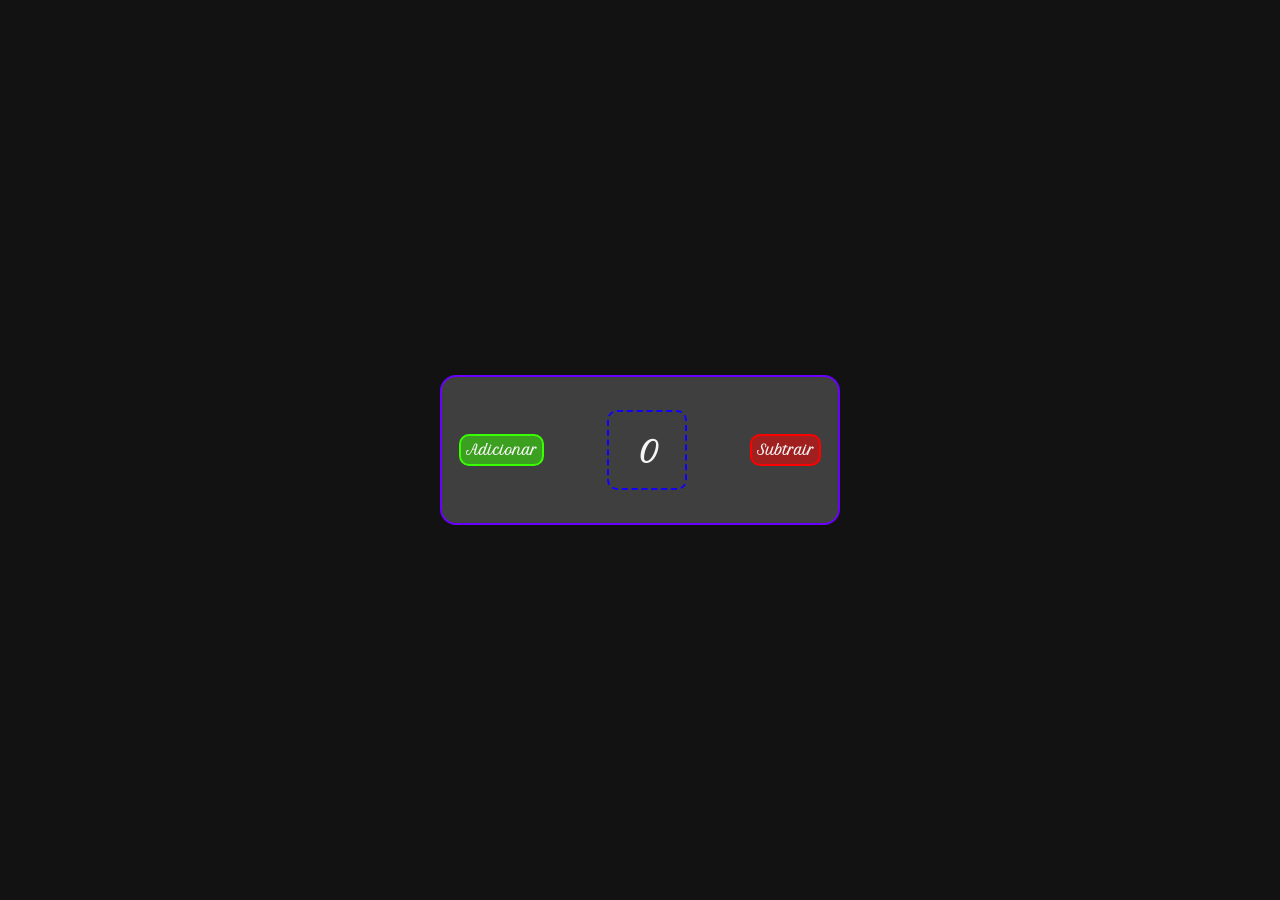
<file: projects/count/index.html>
<!doctype html>
<html lang="pt-br">
  <head>
    <meta charset="UTF-8" />
    <meta name="viewport" content="width=device-width, initial-scale=1.0" />
    <title>App Contador</title>
    <link rel="stylesheet" href="style.css" />
    <script src="script.js" defer></script>
  </head>
  <body>
    <main>
      <h2 id="msg" class="msg">Números negativos não permitidos</h2>
      <div class="space">
        <button id="add" class="add">Adicionar</button>
        <div class="recep"><h1 id="number" class="number">0</h1></div>
        <button id="sub" class="sub">Subtrair</button>
      </div>
    </main>
  </body>
</html>
</file>
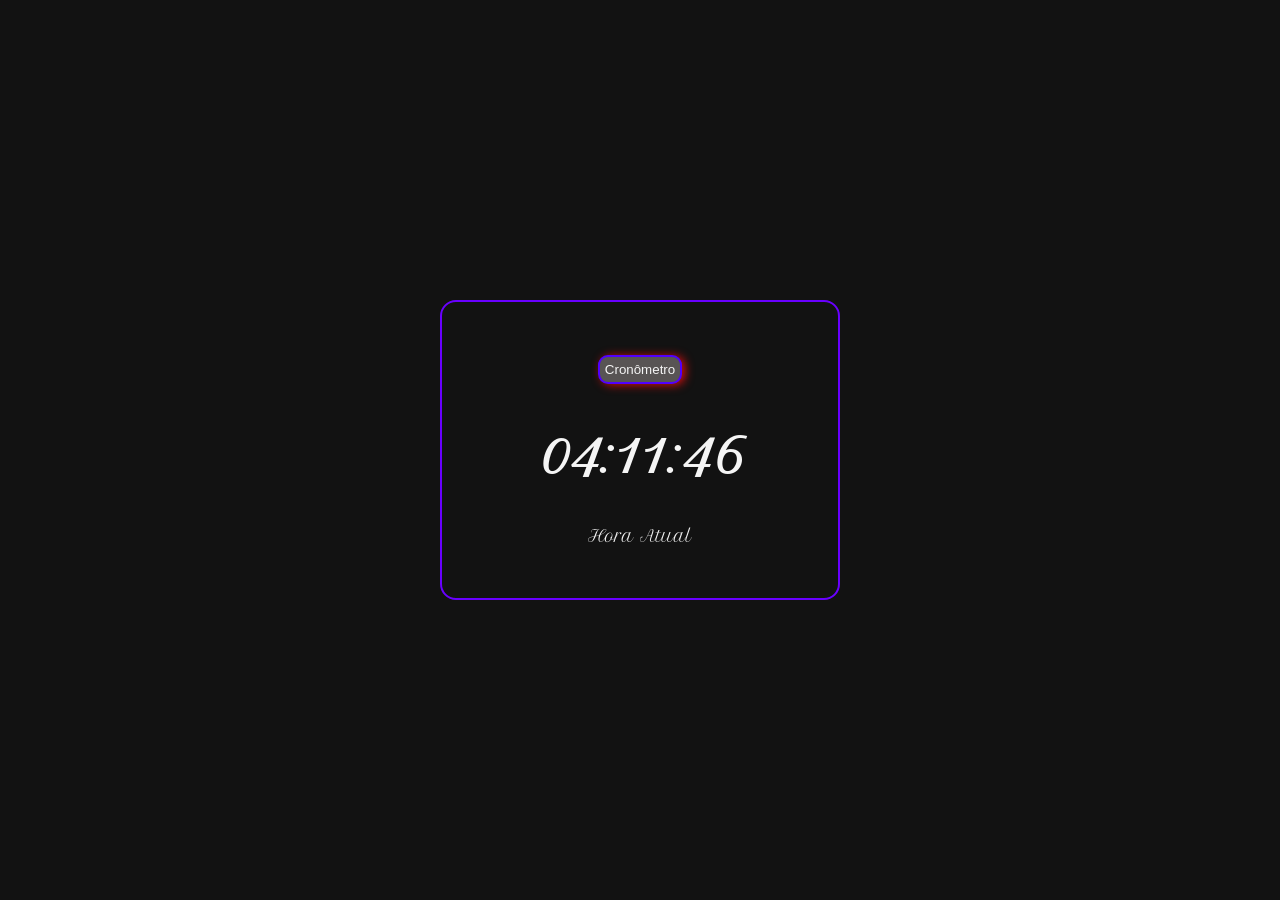
<file: projects/crono/index.html>
<!doctype html>
<html lang="pt-br">
  <head>
    <meta charset="UTF-8" />
    <meta name="viewport" content="width=device-width, initial-scale=1.0" />
    <title>Cronômetro e Horário</title>
    <link rel="stylesheet" href="style.css" />
  </head>
  <body>
    <main>
      <div class="space">
        <div class="stopwatch screen" id="stopwatch">
          <button class="btn-clock" id="btn-clock">Hora Atual</button>
          <h1 class="timer" id="time">00:00:00</h1>
          <div class="buttons">
            <button class="init" id="init">iniciar</button>
            <button class="pause" id="pause">Pausar</button>
            <button class="reset" id="reset">resetar</button>
          </div>
        </div>

        <div class="clock screen active" id="clock">
          <button class="btn-stopwatch" id="btn-stopwatch">Cronômetro</button>
          <h1 class="hour" id="date">00:00:00</h1>

          <p>Hora Atual</p>

        </div>
      </div>
    </main>
     <script src="script.js"></script>
  </body>
</html>
</file>
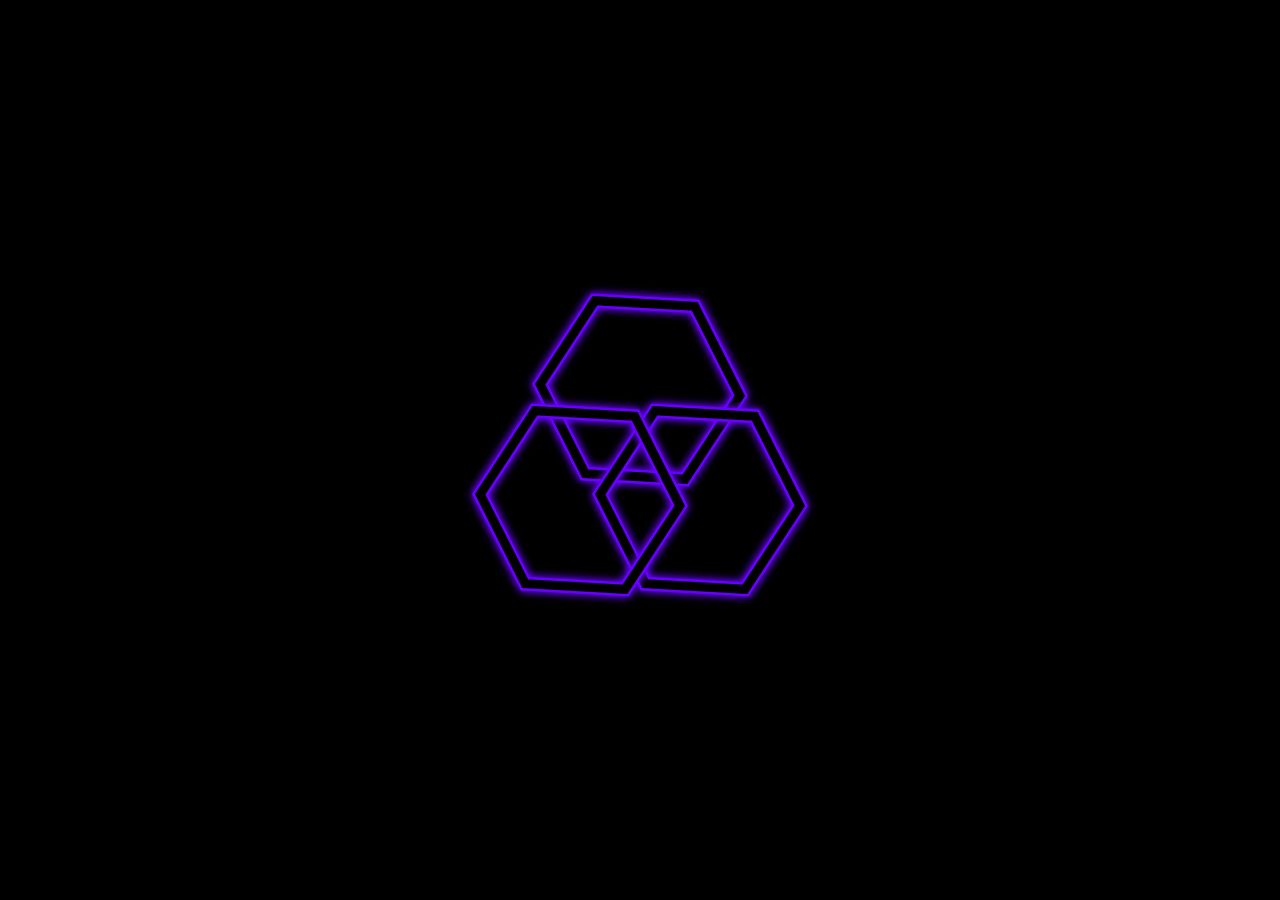
<file: projects/fractals/index.html>
<!doctype html>
<html lang="pt-br">
  <head>
    <meta charset="UTF-8" />
    <meta name="viewport" content="width=device-width, initial-scale=1.0" />
    <title>Fractal Structure</title>
    <link rel="stylesheet" href="style.css" />
  </head>
  <body>
    <canvas id="canvas"></canvas>
    <script src="script.js" defer></script>
  </body>
</html>
</file>
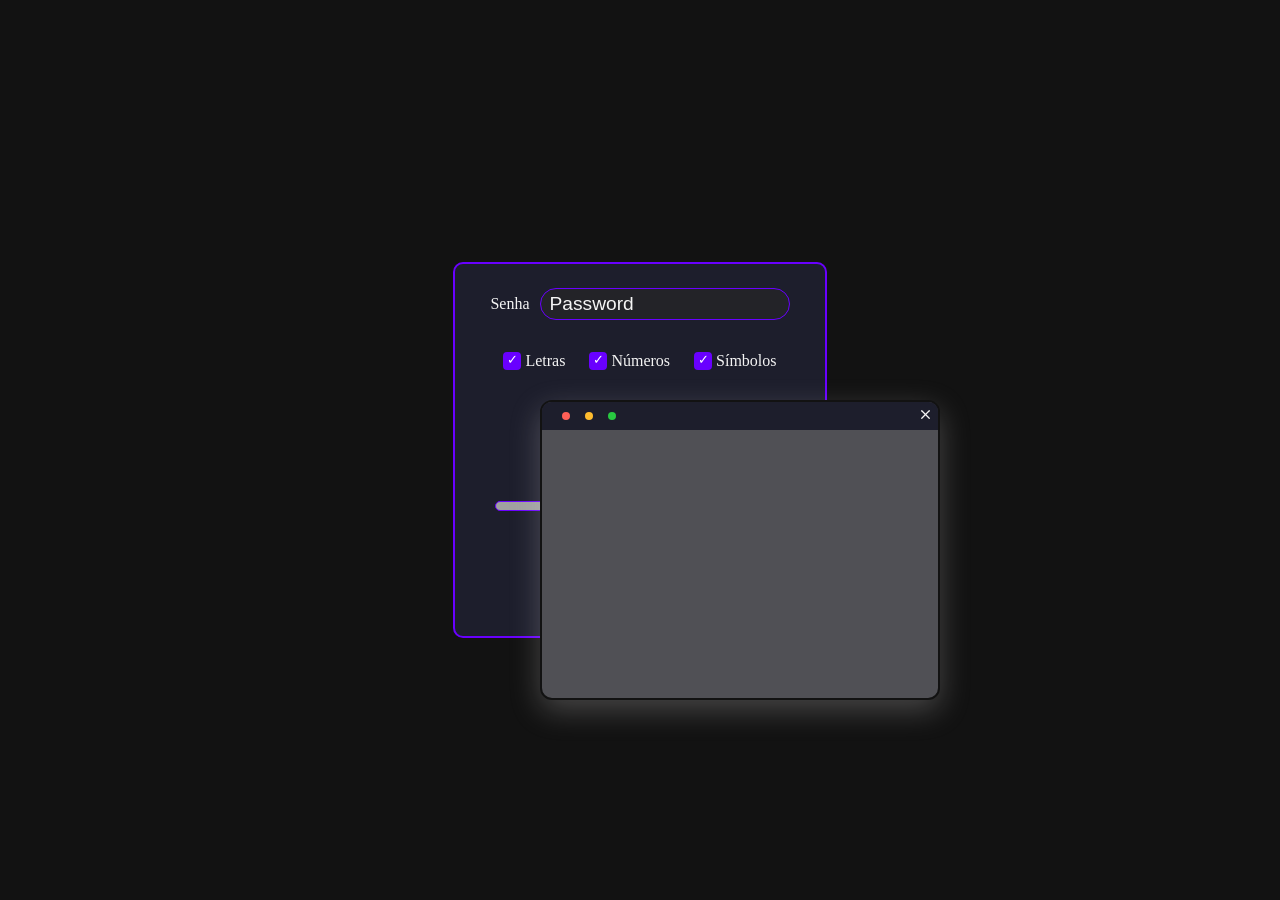
<file: projects/password/index.html>
<!doctype html>
<html lang="pt-br">
  <head>
    <meta charset="UTF-8" />
    <meta name="viewport" content="width=device-width, initial-scale=1.0" />
    <title>Document</title>
    <link rel="stylesheet" href="style.css" />
  </head>
  <body>
    <main>
      <div class="space">
        <div class="top">
          <div class="display">
            <label for="password">Senha</label>
            <input id="password" readonly placeholder="Password" />
          </div>

          <!--Lista de Checkboxes-->
          <div class="checkboxes">
            <div class="item">
              <input type="checkbox" name="letras" id="letters" />
              <label for="letters">Letras</label>
            </div>

            <div class="item">
              <input type="checkbox" name="numeros" id="numbers" />
              <label for="numbers">Números</label>
            </div>

            <div class="item">
              <input type="checkbox" name="simbolos" id="symbols" />
              <label for="symbols">Símbolos</label>
            </div>
          </div>

          <div class="length">
            <label for="length">Comprimento</label>
            <input id="length" type="number" min="4" max="64" value="12" />
          </div>
        </div>

        <div class="footer">
          <div class="nivel">
            <h3>Fortitude</h3>
            <div class="level" id="level">
              <div class="indicator"></div>
            </div>
            <p class="description" id="description">...</p>
          </div>

          <div class="buttons">
            <button type="button" id="generate">Gerar Senha</button>
            <button type="button" id="copy">Copiar</button>
          </div>
        </div>
      </div>
      <section class="dev-tool">
      <div class="dev-top" id="drag">
        <div class="points">
          <div class="point point-red"></div>
          <div class="point point-yel"></div>
          <div class="point point-gre"></div>

        </div>

        <div class="exit">
          <svg xmlns="http://www.w3.org/2000/svg" width="13" height="13" viewBox="0 0 24 24" fill="none" stroke="currentColor" stroke-width="2" stroke-linecap="round" stroke-linejoin="round" class="lucide lucide-x-icon lucide-x"><path d="M18 6 6 18"/><path d="m6 6 12 12"/></svg>
        </div>
      </div>
      <div class="content">

      </div>
    </section>
    </main>
    <script src="script.js"></script>
  </body>
</html>
</file>
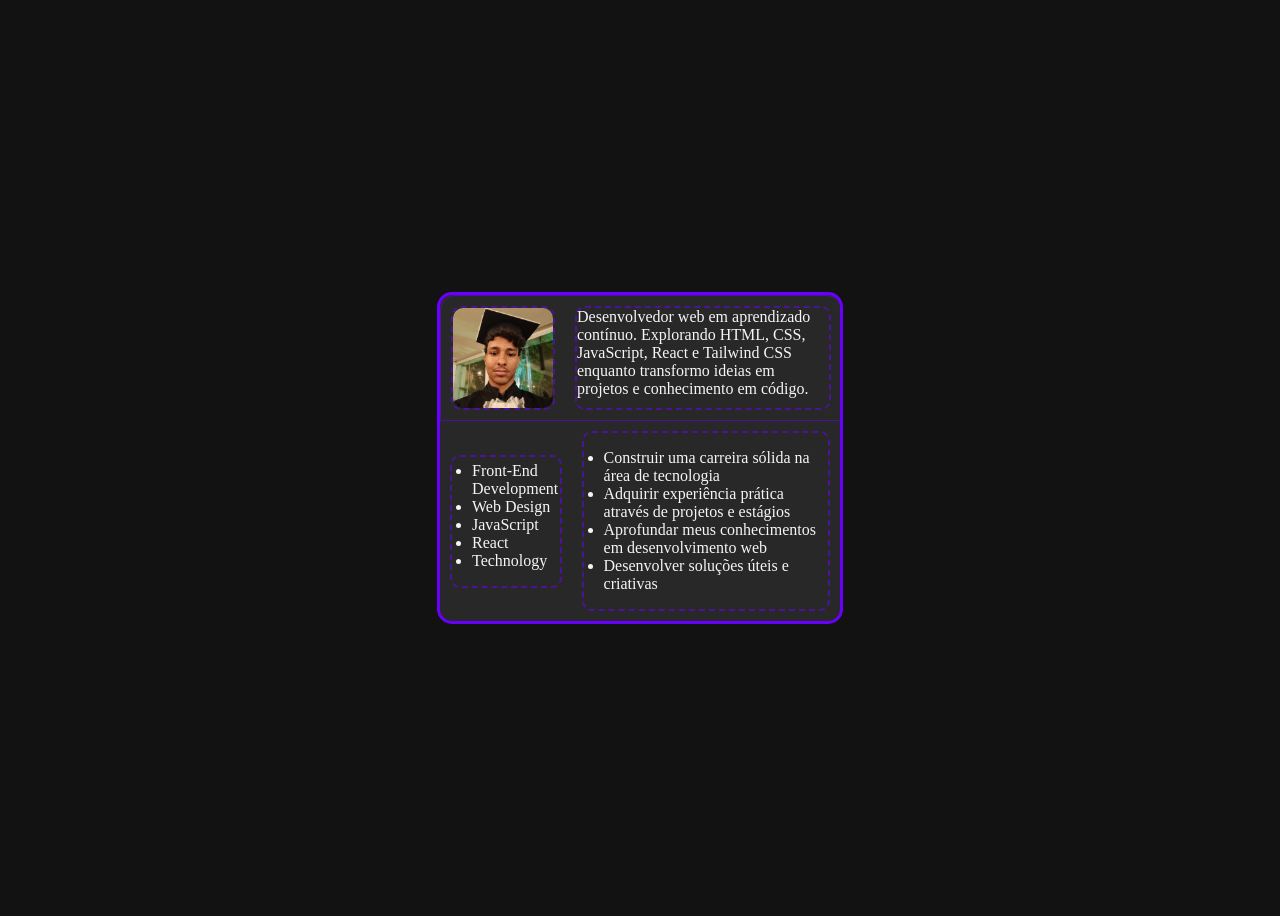
<file: projects/profile card/index.html>
<!doctype html>
<html lang="pt-br">
  <head>
    <meta charset="UTF-8" />
    <meta name="viewport" content="width=device-width, initial-scale=1.0" />
    <title>Jusfify content</title>
    <link rel="stylesheet" href="style.css" />
  </head>
  <body>
    <section class="card">
      <div class="space">
        <div class="header-card">
          <div class="pfp">
            <img src="pfp.png" alt="foto de perfil de ryan" />
          </div>
          <div class="bio">
            Desenvolvedor web em aprendizado contínuo. Explorando HTML, CSS,
            JavaScript, React e Tailwind CSS enquanto transformo ideias em
            projetos e conhecimento em código.
          </div>
        </div>
        <div class="card-footer">
          <div class="int">
            <ul>
              <li>Front-End Development</li>
              <li>Web Design</li>
              <li>JavaScript</li>
              <li>React</li>
              <li>Technology</li>
            </ul>
          </div>
          <div class="amb">
            <ul>
              <li>Construir uma carreira sólida na área de tecnologia</li>
              <li>
                Adquirir experiência prática através de projetos e estágios
              </li>
              <li>Aprofundar meus conhecimentos em desenvolvimento web</li>
              <li>Desenvolver soluções úteis e criativas</li>
            </ul>
          </div>
        </div>
      </div>
    </section>
  </body>
</html>
</file>
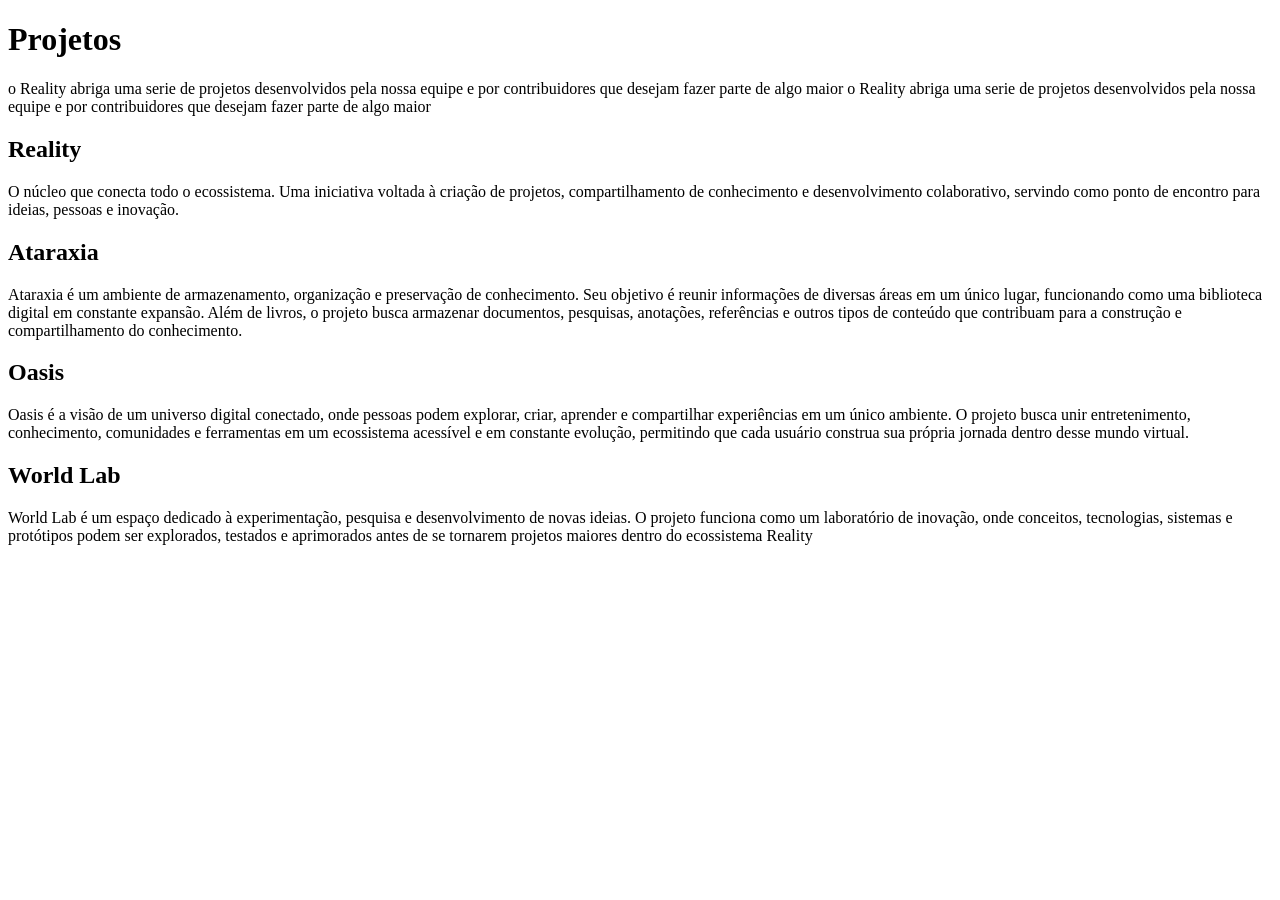
<file: projects/hub.html>
<!DOCTYPE html>
<html lang="en">
<head>
    <meta charset="UTF-8">
    <meta name="viewport" content="width=device-width, initial-scale=1.0">
    <title>Document</title>
</head>
<body>
    <h1>Projetos</h1>
    <p>o Reality abriga uma serie de projetos desenvolvidos pela nossa equipe e por contribuidores que desejam fazer parte de algo maior o Reality abriga uma serie de projetos desenvolvidos pela nossa equipe e por contribuidores que desejam fazer parte de algo maior </p>

    <h2>Reality</h2>
    <p>O núcleo que conecta todo o ecossistema. Uma iniciativa voltada à criação de projetos, compartilhamento de conhecimento e desenvolvimento colaborativo, servindo como ponto de encontro para ideias, pessoas e inovação.</p>
    
    <h2>Ataraxia</h2>
    <p>Ataraxia é um ambiente de armazenamento, organização e preservação de conhecimento. Seu objetivo é reunir informações de diversas áreas em um único lugar, funcionando como uma biblioteca digital em constante expansão. Além de livros, o projeto busca armazenar documentos, pesquisas, anotações, referências e outros tipos de conteúdo que contribuam para a construção e compartilhamento do conhecimento.</p>

    <h2>Oasis</h2>
    <p>Oasis é a visão de um universo digital conectado, onde pessoas podem explorar, criar, aprender e compartilhar experiências em um único ambiente. O projeto busca unir entretenimento, conhecimento, comunidades e ferramentas em um ecossistema acessível e em constante evolução, permitindo que cada usuário construa sua própria jornada dentro desse mundo virtual.</p>

    <h2>World Lab</h2>
    <p>World Lab é um espaço dedicado à experimentação, pesquisa e desenvolvimento de novas ideias. O projeto funciona como um laboratório de inovação, onde conceitos, tecnologias, sistemas e protótipos podem ser explorados, testados e aprimorados antes de se tornarem projetos maiores dentro do ecossistema Reality</p>
</body>
</html>
</file>
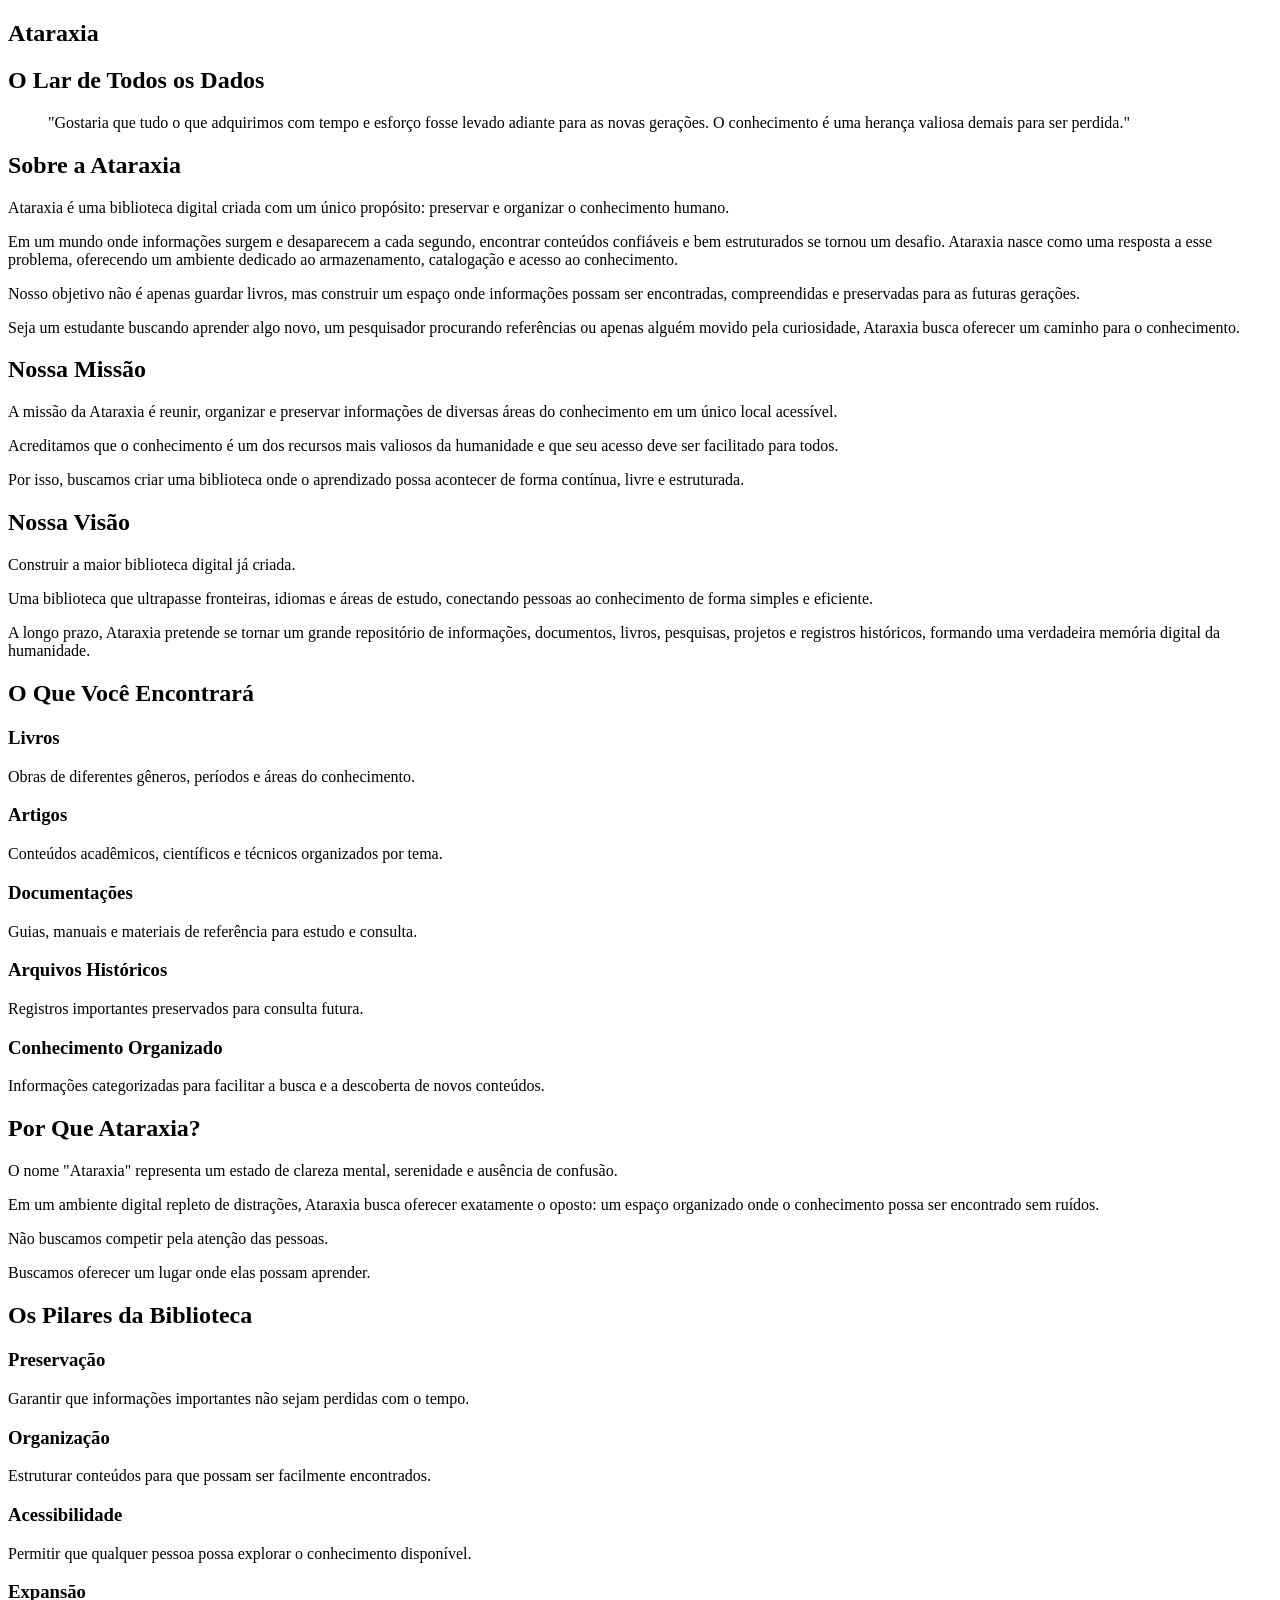
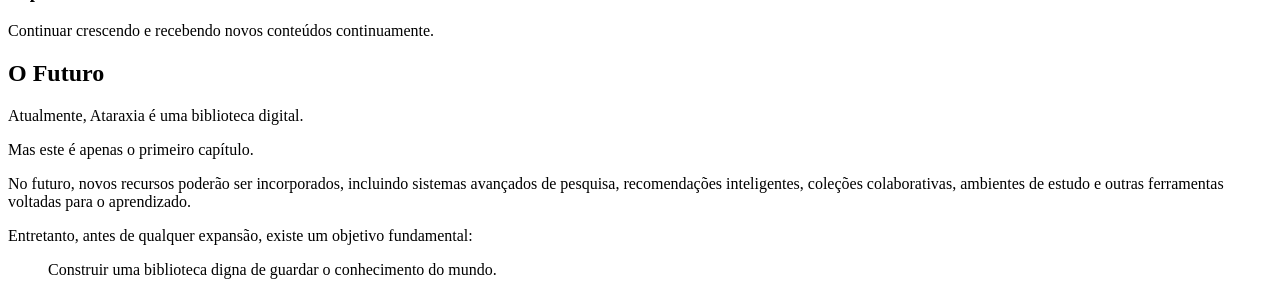
<file: reality/projects/ataraxia.html>
<!doctype html>
<html lang="pt-br">
  <head>
    <meta charset="UTF-8" />
    <meta name="viewport" content="width=device-width, initial-scale=1.0" />
    <title>Ataraxia</title>
  </head>
  <body>
    <main>
      <section class="hero">
        <h1>Ataraxia</h1>
        <h2>O Lar de Todos os Dados</h2>

        <blockquote class="quote">
          "Gostaria que tudo o que adquirimos com tempo e esforço fosse levado
          adiante para as novas gerações. O conhecimento é uma herança valiosa
          demais para ser perdida."
        </blockquote>
      </section>

      <section id="sobre">
        <h2>Sobre a Ataraxia</h2>

        <p>
          Ataraxia é uma biblioteca digital criada com um único propósito:
          preservar e organizar o conhecimento humano.
        </p>

        <p>
          Em um mundo onde informações surgem e desaparecem a cada segundo,
          encontrar conteúdos confiáveis e bem estruturados se tornou um
          desafio. Ataraxia nasce como uma resposta a esse problema, oferecendo
          um ambiente dedicado ao armazenamento, catalogação e acesso ao
          conhecimento.
        </p>

        <p>
          Nosso objetivo não é apenas guardar livros, mas construir um espaço
          onde informações possam ser encontradas, compreendidas e preservadas
          para as futuras gerações.
        </p>

        <p>
          Seja um estudante buscando aprender algo novo, um pesquisador
          procurando referências ou apenas alguém movido pela curiosidade,
          Ataraxia busca oferecer um caminho para o conhecimento.
        </p>
      </section>

      <section id="missao">
        <h2>Nossa Missão</h2>

        <p>
          A missão da Ataraxia é reunir, organizar e preservar informações de
          diversas áreas do conhecimento em um único local acessível.
        </p>

        <p>
          Acreditamos que o conhecimento é um dos recursos mais valiosos da
          humanidade e que seu acesso deve ser facilitado para todos.
        </p>

        <p>
          Por isso, buscamos criar uma biblioteca onde o aprendizado possa
          acontecer de forma contínua, livre e estruturada.
        </p>
      </section>

      <section id="visao">
        <h2>Nossa Visão</h2>

        <p>Construir a maior biblioteca digital já criada.</p>

        <p>
          Uma biblioteca que ultrapasse fronteiras, idiomas e áreas de estudo,
          conectando pessoas ao conhecimento de forma simples e eficiente.
        </p>

        <p>
          A longo prazo, Ataraxia pretende se tornar um grande repositório de
          informações, documentos, livros, pesquisas, projetos e registros
          históricos, formando uma verdadeira memória digital da humanidade.
        </p>
      </section>

      <section id="conteudo">
        <h2>O Que Você Encontrará</h2>

        <h3>Livros</h3>
        <p>Obras de diferentes gêneros, períodos e áreas do conhecimento.</p>

        <h3>Artigos</h3>
        <p>
          Conteúdos acadêmicos, científicos e técnicos organizados por tema.
        </p>

        <h3>Documentações</h3>
        <p>Guias, manuais e materiais de referência para estudo e consulta.</p>

        <h3>Arquivos Históricos</h3>
        <p>Registros importantes preservados para consulta futura.</p>

        <h3>Conhecimento Organizado</h3>
        <p>
          Informações categorizadas para facilitar a busca e a descoberta de
          novos conteúdos.
        </p>
      </section>

      <section id="porque">
        <h2>Por Que Ataraxia?</h2>

        <p>
          O nome "Ataraxia" representa um estado de clareza mental, serenidade e
          ausência de confusão.
        </p>

        <p>
          Em um ambiente digital repleto de distrações, Ataraxia busca oferecer
          exatamente o oposto: um espaço organizado onde o conhecimento possa
          ser encontrado sem ruídos.
        </p>

        <p>Não buscamos competir pela atenção das pessoas.</p>

        <p>Buscamos oferecer um lugar onde elas possam aprender.</p>
      </section>

      <section id="pilares">
        <h2>Os Pilares da Biblioteca</h2>

        <article>
          <h3>Preservação</h3>
          <p>
            Garantir que informações importantes não sejam perdidas com o tempo.
          </p>
        </article>

        <article>
          <h3>Organização</h3>
          <p>
            Estruturar conteúdos para que possam ser facilmente encontrados.
          </p>
        </article>

        <article>
          <h3>Acessibilidade</h3>
          <p>
            Permitir que qualquer pessoa possa explorar o conhecimento
            disponível.
          </p>
        </article>

        <article>
          <h3>Expansão</h3>
          <p>Continuar crescendo e recebendo novos conteúdos continuamente.</p>
        </article>
      </section>

      <section id="futuro">
        <h2>O Futuro</h2>

        <p>Atualmente, Ataraxia é uma biblioteca digital.</p>

        <p>Mas este é apenas o primeiro capítulo.</p>

        <p>
          No futuro, novos recursos poderão ser incorporados, incluindo sistemas
          avançados de pesquisa, recomendações inteligentes, coleções
          colaborativas, ambientes de estudo e outras ferramentas voltadas para
          o aprendizado.
        </p>

        <p>
          Entretanto, antes de qualquer expansão, existe um objetivo
          fundamental:
        </p>

        <blockquote>
          Construir uma biblioteca digna de guardar o conhecimento do mundo.
        </blockquote>
      </section>
    </main>
  </body>
</html>
</file>
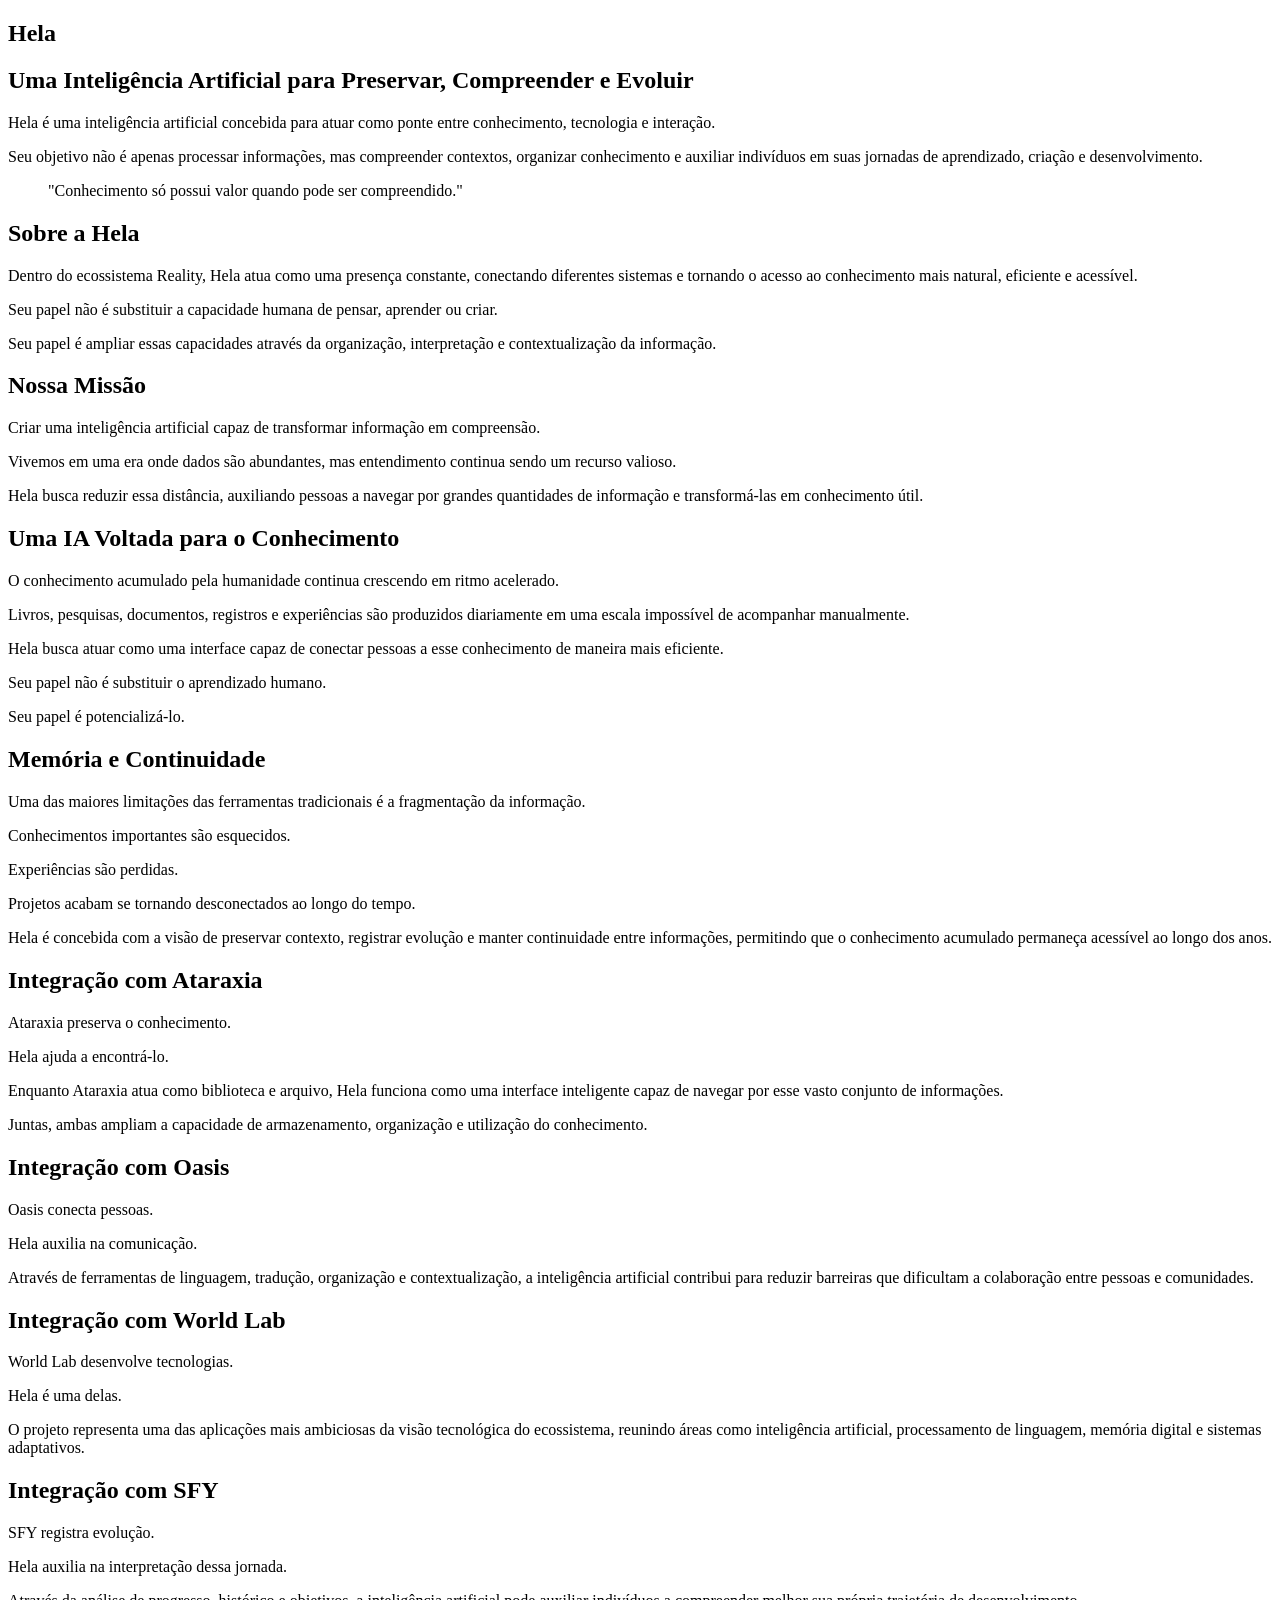
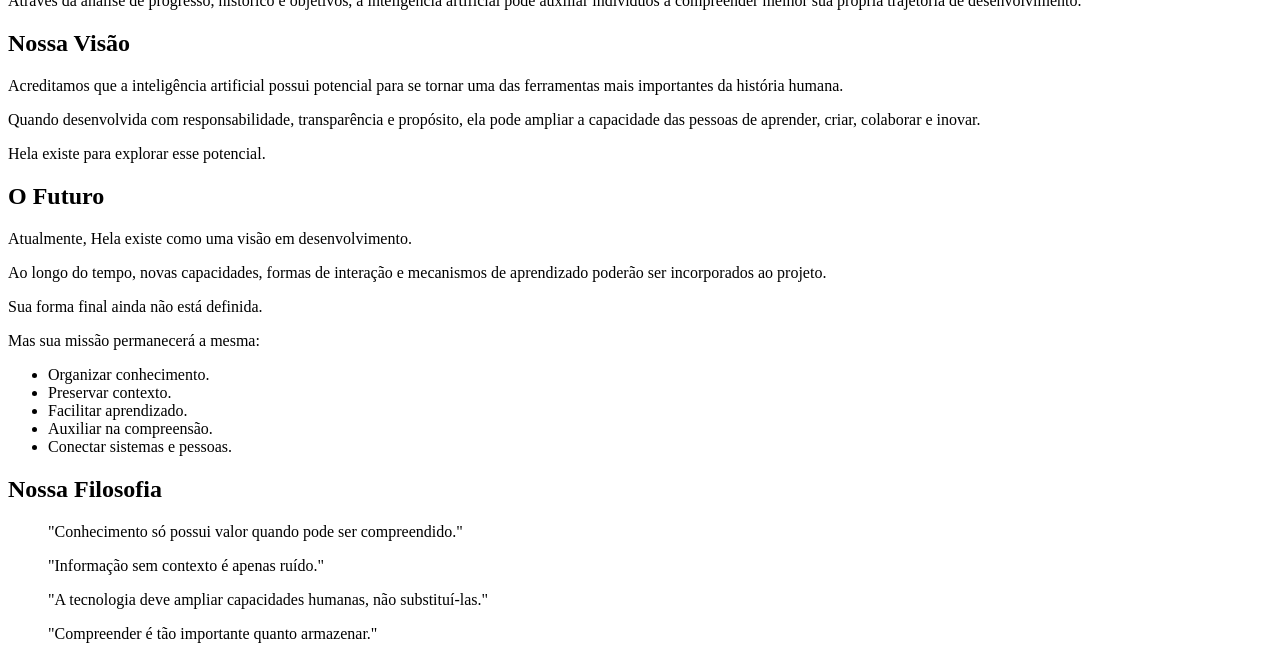
<file: reality/projects/hela.html>
<!doctype html>
<html lang="pt-br">
  <head>
    <meta charset="UTF-8" />
    <meta name="viewport" content="width=device-width, initial-scale=1.0" />
    <title>Hela</title>
  </head>
  <body>
    <main>
      <!-- HERO -->
      <section id="hero">
        <h1>Hela</h1>
        <h2>
          Uma Inteligência Artificial para Preservar, Compreender e Evoluir
        </h2>

        <p>
          Hela é uma inteligência artificial concebida para atuar como ponte
          entre conhecimento, tecnologia e interação.
        </p>

        <p>
          Seu objetivo não é apenas processar informações, mas compreender
          contextos, organizar conhecimento e auxiliar indivíduos em suas
          jornadas de aprendizado, criação e desenvolvimento.
        </p>

        <blockquote>
          "Conhecimento só possui valor quando pode ser compreendido."
        </blockquote>
      </section>

      <!-- SOBRE -->
      <section id="sobre">
        <h2>Sobre a Hela</h2>

        <p>
          Dentro do ecossistema Reality, Hela atua como uma presença constante,
          conectando diferentes sistemas e tornando o acesso ao conhecimento
          mais natural, eficiente e acessível.
        </p>

        <p>
          Seu papel não é substituir a capacidade humana de pensar, aprender ou
          criar.
        </p>

        <p>
          Seu papel é ampliar essas capacidades através da organização,
          interpretação e contextualização da informação.
        </p>
      </section>

      <!-- MISSÃO -->
      <section id="missao">
        <h2>Nossa Missão</h2>

        <p>
          Criar uma inteligência artificial capaz de transformar informação em
          compreensão.
        </p>

        <p>
          Vivemos em uma era onde dados são abundantes, mas entendimento
          continua sendo um recurso valioso.
        </p>

        <p>
          Hela busca reduzir essa distância, auxiliando pessoas a navegar por
          grandes quantidades de informação e transformá-las em conhecimento
          útil.
        </p>
      </section>

      <!-- CONHECIMENTO -->
      <section id="conhecimento">
        <h2>Uma IA Voltada para o Conhecimento</h2>

        <p>
          O conhecimento acumulado pela humanidade continua crescendo em ritmo
          acelerado.
        </p>

        <p>
          Livros, pesquisas, documentos, registros e experiências são produzidos
          diariamente em uma escala impossível de acompanhar manualmente.
        </p>

        <p>
          Hela busca atuar como uma interface capaz de conectar pessoas a esse
          conhecimento de maneira mais eficiente.
        </p>

        <p>Seu papel não é substituir o aprendizado humano.</p>

        <p>Seu papel é potencializá-lo.</p>
      </section>

      <!-- MEMÓRIA -->
      <section id="memoria">
        <h2>Memória e Continuidade</h2>

        <p>
          Uma das maiores limitações das ferramentas tradicionais é a
          fragmentação da informação.
        </p>

        <p>Conhecimentos importantes são esquecidos.</p>

        <p>Experiências são perdidas.</p>

        <p>Projetos acabam se tornando desconectados ao longo do tempo.</p>

        <p>
          Hela é concebida com a visão de preservar contexto, registrar evolução
          e manter continuidade entre informações, permitindo que o conhecimento
          acumulado permaneça acessível ao longo dos anos.
        </p>
      </section>

      <!-- ATARAXIA -->
      <section id="ataraxia">
        <h2>Integração com Ataraxia</h2>

        <p>Ataraxia preserva o conhecimento.</p>

        <p>Hela ajuda a encontrá-lo.</p>

        <p>
          Enquanto Ataraxia atua como biblioteca e arquivo, Hela funciona como
          uma interface inteligente capaz de navegar por esse vasto conjunto de
          informações.
        </p>

        <p>
          Juntas, ambas ampliam a capacidade de armazenamento, organização e
          utilização do conhecimento.
        </p>
      </section>

      <!-- OASIS -->
      <section id="oasis">
        <h2>Integração com Oasis</h2>

        <p>Oasis conecta pessoas.</p>

        <p>Hela auxilia na comunicação.</p>

        <p>
          Através de ferramentas de linguagem, tradução, organização e
          contextualização, a inteligência artificial contribui para reduzir
          barreiras que dificultam a colaboração entre pessoas e comunidades.
        </p>
      </section>

      <!-- WORLD LAB -->
      <section id="worldlab">
        <h2>Integração com World Lab</h2>

        <p>World Lab desenvolve tecnologias.</p>

        <p>Hela é uma delas.</p>

        <p>
          O projeto representa uma das aplicações mais ambiciosas da visão
          tecnológica do ecossistema, reunindo áreas como inteligência
          artificial, processamento de linguagem, memória digital e sistemas
          adaptativos.
        </p>
      </section>

      <!-- SFY -->
      <section id="sfy">
        <h2>Integração com SFY</h2>

        <p>SFY registra evolução.</p>

        <p>Hela auxilia na interpretação dessa jornada.</p>

        <p>
          Através da análise de progresso, histórico e objetivos, a inteligência
          artificial pode auxiliar indivíduos a compreender melhor sua própria
          trajetória de desenvolvimento.
        </p>
      </section>

      <!-- VISÃO -->
      <section id="visao">
        <h2>Nossa Visão</h2>

        <p>
          Acreditamos que a inteligência artificial possui potencial para se
          tornar uma das ferramentas mais importantes da história humana.
        </p>

        <p>
          Quando desenvolvida com responsabilidade, transparência e propósito,
          ela pode ampliar a capacidade das pessoas de aprender, criar,
          colaborar e inovar.
        </p>

        <p>Hela existe para explorar esse potencial.</p>
      </section>

      <!-- FUTURO -->
      <section id="futuro">
        <h2>O Futuro</h2>

        <p>Atualmente, Hela existe como uma visão em desenvolvimento.</p>

        <p>
          Ao longo do tempo, novas capacidades, formas de interação e mecanismos
          de aprendizado poderão ser incorporados ao projeto.
        </p>

        <p>Sua forma final ainda não está definida.</p>

        <p>Mas sua missão permanecerá a mesma:</p>

        <ul>
          <li>Organizar conhecimento.</li>
          <li>Preservar contexto.</li>
          <li>Facilitar aprendizado.</li>
          <li>Auxiliar na compreensão.</li>
          <li>Conectar sistemas e pessoas.</li>
        </ul>
      </section>

      <!-- FILOSOFIA -->
      <section id="filosofia">
        <h2>Nossa Filosofia</h2>

        <blockquote>
          "Conhecimento só possui valor quando pode ser compreendido."
        </blockquote>

        <blockquote>"Informação sem contexto é apenas ruído."</blockquote>

        <blockquote>
          "A tecnologia deve ampliar capacidades humanas, não substituí-las."
        </blockquote>

        <blockquote>
          "Compreender é tão importante quanto armazenar."
        </blockquote>
      </section>
    </main>
  </body>
</html>
</file>
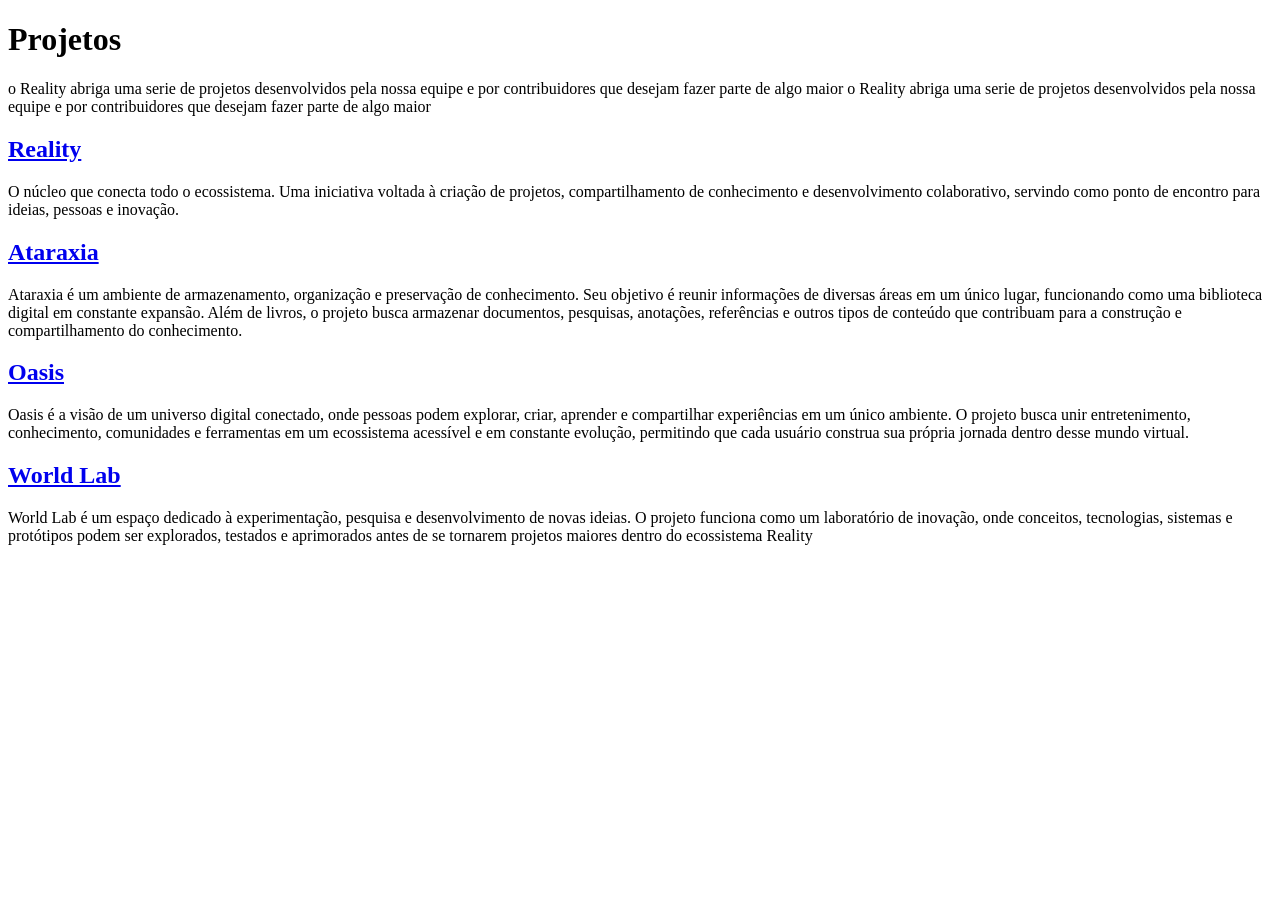
<file: reality/projects/hub.html>
<!DOCTYPE html>
<html lang="pt-br">
<head>
    <meta charset="UTF-8">
    <meta name="viewport" content="width=device-width, initial-scale=1.0">
    <title>Projetos</title>
</head>
<body>
    <h1>Projetos</h1>
    <p>o Reality abriga uma serie de projetos desenvolvidos pela nossa equipe e por contribuidores que desejam fazer parte de algo maior o Reality abriga uma serie de projetos desenvolvidos pela nossa equipe e por contribuidores que desejam fazer parte de algo maior </p>

    <h2><a href="../about.html">Reality</a></h2>
    <p>O núcleo que conecta todo o ecossistema. Uma iniciativa voltada à criação de projetos, compartilhamento de conhecimento e desenvolvimento colaborativo, servindo como ponto de encontro para ideias, pessoas e inovação.</p>
    
    <h2><a href="ataraxia.html">Ataraxia</a></h2>
    <p>Ataraxia é um ambiente de armazenamento, organização e preservação de conhecimento. Seu objetivo é reunir informações de diversas áreas em um único lugar, funcionando como uma biblioteca digital em constante expansão. Além de livros, o projeto busca armazenar documentos, pesquisas, anotações, referências e outros tipos de conteúdo que contribuam para a construção e compartilhamento do conhecimento.</p>

    <h2><a href="oasis.html">Oasis</a></h2>
    <p>Oasis é a visão de um universo digital conectado, onde pessoas podem explorar, criar, aprender e compartilhar experiências em um único ambiente. O projeto busca unir entretenimento, conhecimento, comunidades e ferramentas em um ecossistema acessível e em constante evolução, permitindo que cada usuário construa sua própria jornada dentro desse mundo virtual.</p>

    <h2><a href="sfy.html"></a></h2>
    <p></p>

    <h2><a href="worldlab.html">World Lab</a></h2>
    <p>World Lab é um espaço dedicado à experimentação, pesquisa e desenvolvimento de novas ideias. O projeto funciona como um laboratório de inovação, onde conceitos, tecnologias, sistemas e protótipos podem ser explorados, testados e aprimorados antes de se tornarem projetos maiores dentro do ecossistema Reality</p>
</body>
</html>
</file>
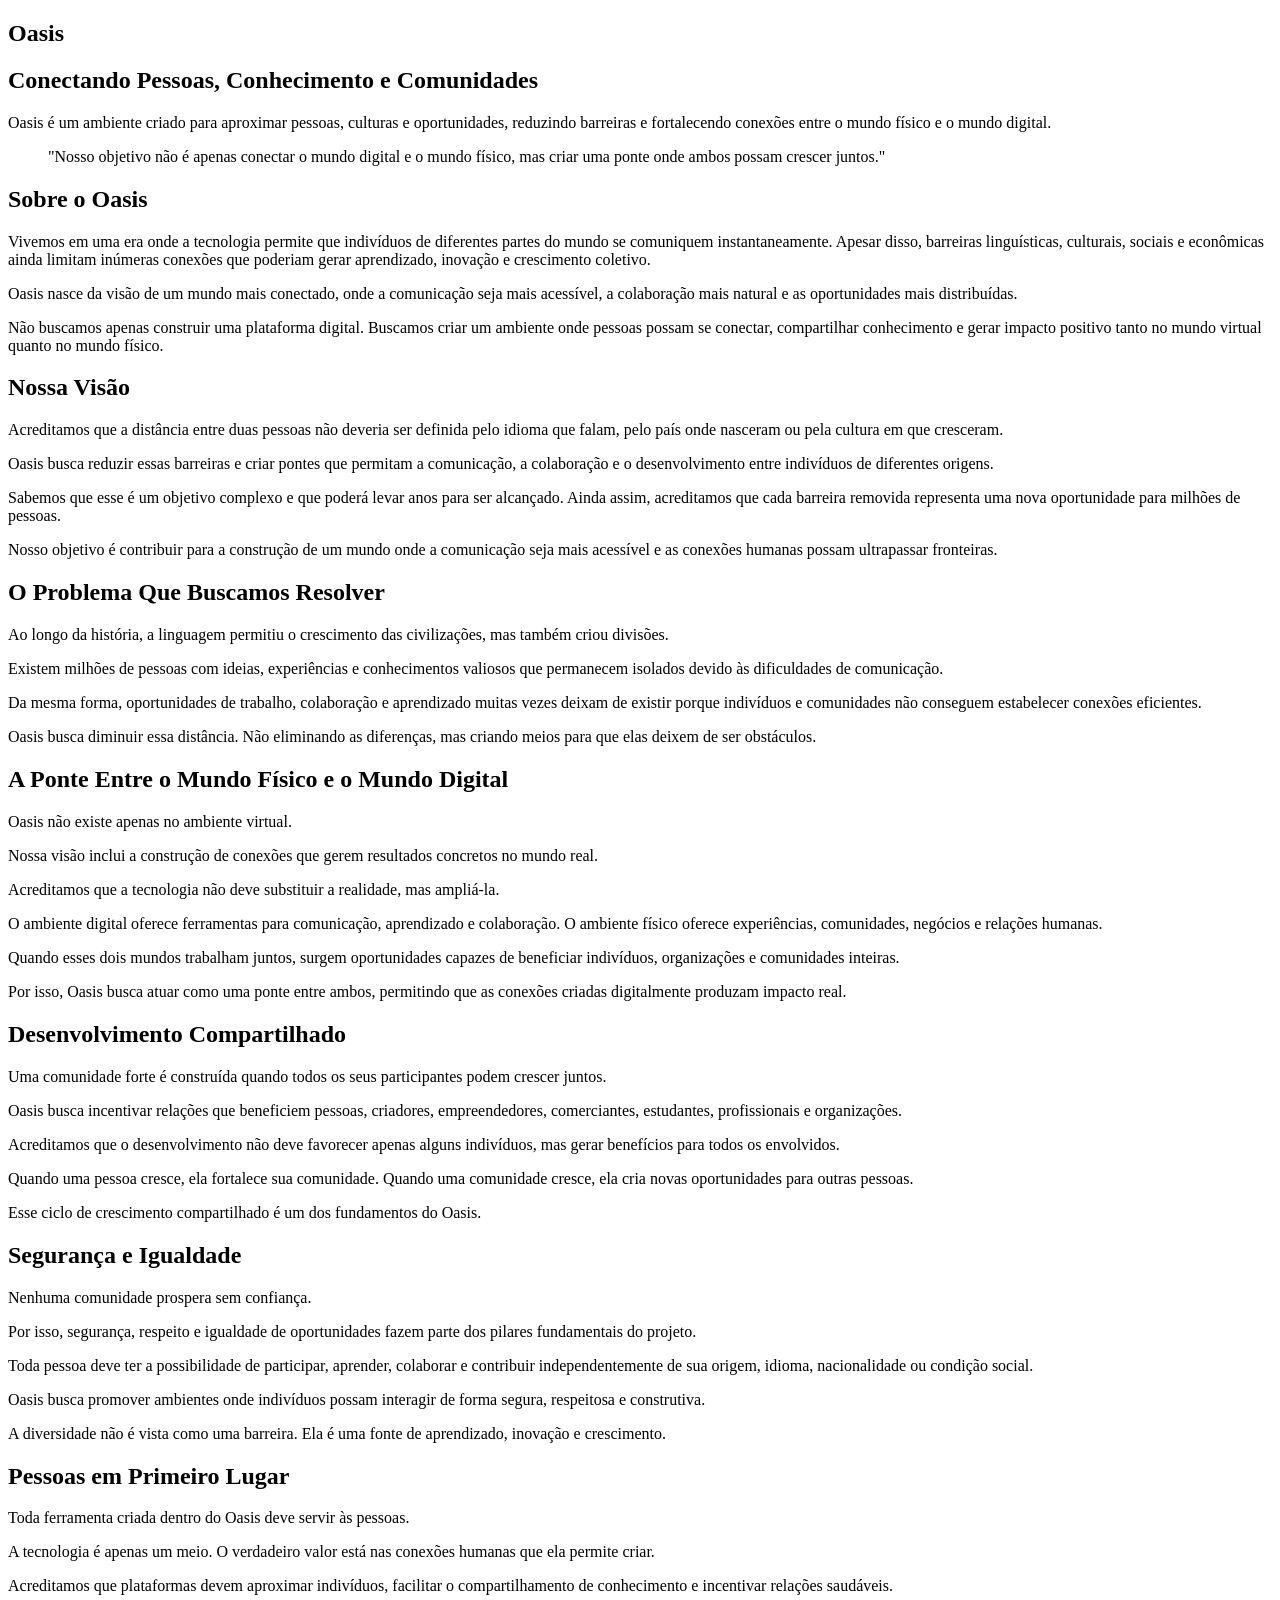
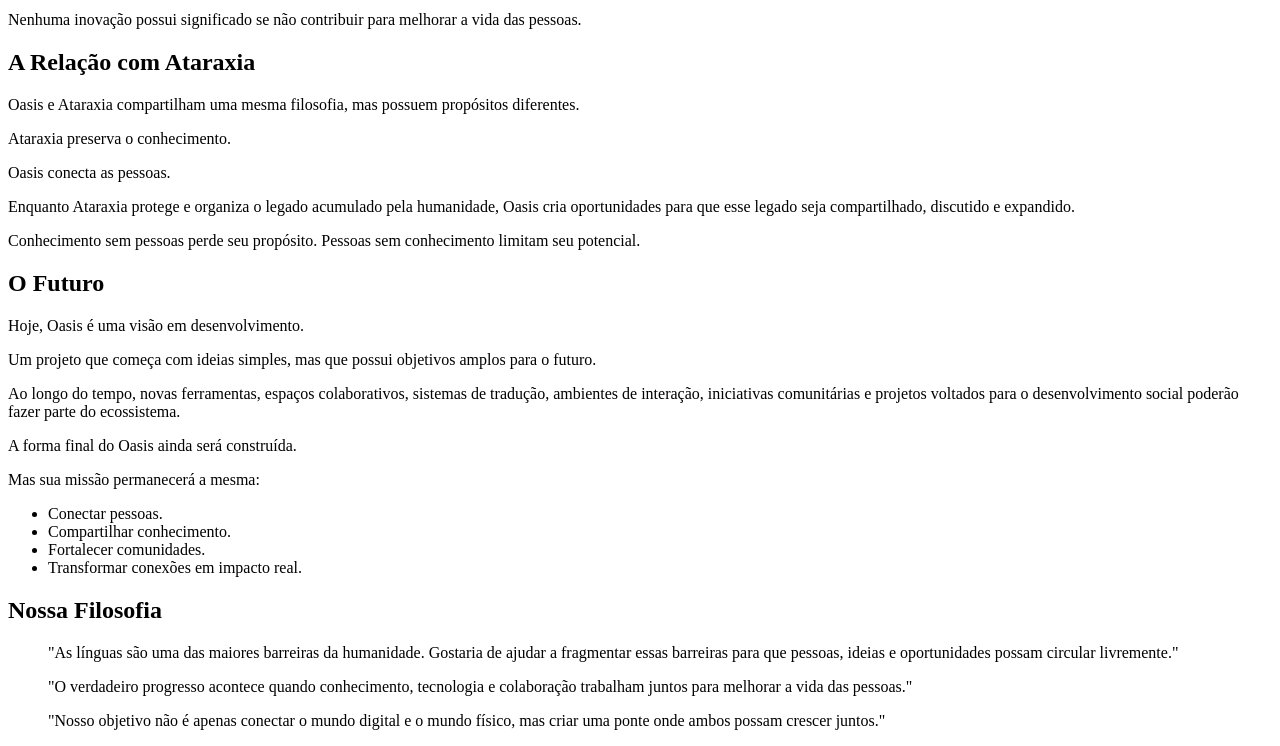
<file: reality/projects/oasis.html>
<!doctype html>
<html lang="pt-br">
  <head>
    <meta charset="UTF-8" />
    <meta name="viewport" content="width=device-width, initial-scale=1.0" />
    <title>Oasis</title>
  </head>
  <body>
    <main>
      <!-- HERO -->
      <section id="hero">
        <h1>Oasis</h1>
        <h2>Conectando Pessoas, Conhecimento e Comunidades</h2>

        <p>
          Oasis é um ambiente criado para aproximar pessoas, culturas e
          oportunidades, reduzindo barreiras e fortalecendo conexões entre o
          mundo físico e o mundo digital.
        </p>

        <blockquote>
          "Nosso objetivo não é apenas conectar o mundo digital e o mundo
          físico, mas criar uma ponte onde ambos possam crescer juntos."
        </blockquote>
      </section>

      <!-- INTRODUÇÃO -->
      <section id="introducao">
        <h2>Sobre o Oasis</h2>

        <p>
          Vivemos em uma era onde a tecnologia permite que indivíduos de
          diferentes partes do mundo se comuniquem instantaneamente. Apesar
          disso, barreiras linguísticas, culturais, sociais e econômicas ainda
          limitam inúmeras conexões que poderiam gerar aprendizado, inovação e
          crescimento coletivo.
        </p>

        <p>
          Oasis nasce da visão de um mundo mais conectado, onde a comunicação
          seja mais acessível, a colaboração mais natural e as oportunidades
          mais distribuídas.
        </p>

        <p>
          Não buscamos apenas construir uma plataforma digital. Buscamos criar
          um ambiente onde pessoas possam se conectar, compartilhar conhecimento
          e gerar impacto positivo tanto no mundo virtual quanto no mundo
          físico.
        </p>
      </section>

      <!-- VISÃO -->
      <section id="visao">
        <h2>Nossa Visão</h2>

        <p>
          Acreditamos que a distância entre duas pessoas não deveria ser
          definida pelo idioma que falam, pelo país onde nasceram ou pela
          cultura em que cresceram.
        </p>

        <p>
          Oasis busca reduzir essas barreiras e criar pontes que permitam a
          comunicação, a colaboração e o desenvolvimento entre indivíduos de
          diferentes origens.
        </p>

        <p>
          Sabemos que esse é um objetivo complexo e que poderá levar anos para
          ser alcançado. Ainda assim, acreditamos que cada barreira removida
          representa uma nova oportunidade para milhões de pessoas.
        </p>

        <p>
          Nosso objetivo é contribuir para a construção de um mundo onde a
          comunicação seja mais acessível e as conexões humanas possam
          ultrapassar fronteiras.
        </p>
      </section>

      <!-- PROBLEMA -->
      <section id="problema">
        <h2>O Problema Que Buscamos Resolver</h2>

        <p>
          Ao longo da história, a linguagem permitiu o crescimento das
          civilizações, mas também criou divisões.
        </p>

        <p>
          Existem milhões de pessoas com ideias, experiências e conhecimentos
          valiosos que permanecem isolados devido às dificuldades de
          comunicação.
        </p>

        <p>
          Da mesma forma, oportunidades de trabalho, colaboração e aprendizado
          muitas vezes deixam de existir porque indivíduos e comunidades não
          conseguem estabelecer conexões eficientes.
        </p>

        <p>
          Oasis busca diminuir essa distância. Não eliminando as diferenças, mas
          criando meios para que elas deixem de ser obstáculos.
        </p>
      </section>

      <!-- MUNDO FÍSICO E DIGITAL -->
      <section id="ponte">
        <h2>A Ponte Entre o Mundo Físico e o Mundo Digital</h2>

        <p>Oasis não existe apenas no ambiente virtual.</p>

        <p>
          Nossa visão inclui a construção de conexões que gerem resultados
          concretos no mundo real.
        </p>

        <p>
          Acreditamos que a tecnologia não deve substituir a realidade, mas
          ampliá-la.
        </p>

        <p>
          O ambiente digital oferece ferramentas para comunicação, aprendizado e
          colaboração. O ambiente físico oferece experiências, comunidades,
          negócios e relações humanas.
        </p>

        <p>
          Quando esses dois mundos trabalham juntos, surgem oportunidades
          capazes de beneficiar indivíduos, organizações e comunidades inteiras.
        </p>

        <p>
          Por isso, Oasis busca atuar como uma ponte entre ambos, permitindo que
          as conexões criadas digitalmente produzam impacto real.
        </p>
      </section>

      <!-- DESENVOLVIMENTO -->
      <section id="desenvolvimento">
        <h2>Desenvolvimento Compartilhado</h2>

        <p>
          Uma comunidade forte é construída quando todos os seus participantes
          podem crescer juntos.
        </p>

        <p>
          Oasis busca incentivar relações que beneficiem pessoas, criadores,
          empreendedores, comerciantes, estudantes, profissionais e
          organizações.
        </p>

        <p>
          Acreditamos que o desenvolvimento não deve favorecer apenas alguns
          indivíduos, mas gerar benefícios para todos os envolvidos.
        </p>

        <p>
          Quando uma pessoa cresce, ela fortalece sua comunidade. Quando uma
          comunidade cresce, ela cria novas oportunidades para outras pessoas.
        </p>

        <p>
          Esse ciclo de crescimento compartilhado é um dos fundamentos do Oasis.
        </p>
      </section>

      <!-- SEGURANÇA -->
      <section id="seguranca">
        <h2>Segurança e Igualdade</h2>

        <p>Nenhuma comunidade prospera sem confiança.</p>

        <p>
          Por isso, segurança, respeito e igualdade de oportunidades fazem parte
          dos pilares fundamentais do projeto.
        </p>

        <p>
          Toda pessoa deve ter a possibilidade de participar, aprender,
          colaborar e contribuir independentemente de sua origem, idioma,
          nacionalidade ou condição social.
        </p>

        <p>
          Oasis busca promover ambientes onde indivíduos possam interagir de
          forma segura, respeitosa e construtiva.
        </p>

        <p>
          A diversidade não é vista como uma barreira. Ela é uma fonte de
          aprendizado, inovação e crescimento.
        </p>
      </section>

      <!-- PESSOAS -->
      <section id="pessoas">
        <h2>Pessoas em Primeiro Lugar</h2>

        <p>Toda ferramenta criada dentro do Oasis deve servir às pessoas.</p>

        <p>
          A tecnologia é apenas um meio. O verdadeiro valor está nas conexões
          humanas que ela permite criar.
        </p>

        <p>
          Acreditamos que plataformas devem aproximar indivíduos, facilitar o
          compartilhamento de conhecimento e incentivar relações saudáveis.
        </p>

        <p>
          Nenhuma inovação possui significado se não contribuir para melhorar a
          vida das pessoas.
        </p>
      </section>

      <!-- ATARAXIA -->
      <section id="ataraxia">
        <h2>A Relação com Ataraxia</h2>

        <p>
          Oasis e Ataraxia compartilham uma mesma filosofia, mas possuem
          propósitos diferentes.
        </p>

        <p>Ataraxia preserva o conhecimento.</p>

        <p>Oasis conecta as pessoas.</p>

        <p>
          Enquanto Ataraxia protege e organiza o legado acumulado pela
          humanidade, Oasis cria oportunidades para que esse legado seja
          compartilhado, discutido e expandido.
        </p>

        <p>
          Conhecimento sem pessoas perde seu propósito. Pessoas sem conhecimento
          limitam seu potencial.
        </p>
      </section>

      <!-- FUTURO -->
      <section id="futuro">
        <h2>O Futuro</h2>

        <p>Hoje, Oasis é uma visão em desenvolvimento.</p>

        <p>
          Um projeto que começa com ideias simples, mas que possui objetivos
          amplos para o futuro.
        </p>

        <p>
          Ao longo do tempo, novas ferramentas, espaços colaborativos, sistemas
          de tradução, ambientes de interação, iniciativas comunitárias e
          projetos voltados para o desenvolvimento social poderão fazer parte do
          ecossistema.
        </p>

        <p>A forma final do Oasis ainda será construída.</p>

        <p>Mas sua missão permanecerá a mesma:</p>

        <ul>
          <li>Conectar pessoas.</li>
          <li>Compartilhar conhecimento.</li>
          <li>Fortalecer comunidades.</li>
          <li>Transformar conexões em impacto real.</li>
        </ul>
      </section>

      <!-- FILOSOFIA -->
      <section id="filosofia">
        <h2>Nossa Filosofia</h2>

        <blockquote>
          "As línguas são uma das maiores barreiras da humanidade. Gostaria de
          ajudar a fragmentar essas barreiras para que pessoas, ideias e
          oportunidades possam circular livremente."
        </blockquote>

        <blockquote>
          "O verdadeiro progresso acontece quando conhecimento, tecnologia e
          colaboração trabalham juntos para melhorar a vida das pessoas."
        </blockquote>

        <blockquote>
          "Nosso objetivo não é apenas conectar o mundo digital e o mundo
          físico, mas criar uma ponte onde ambos possam crescer juntos."
        </blockquote>
      </section>
    </main>
  </body>
</html>
</file>
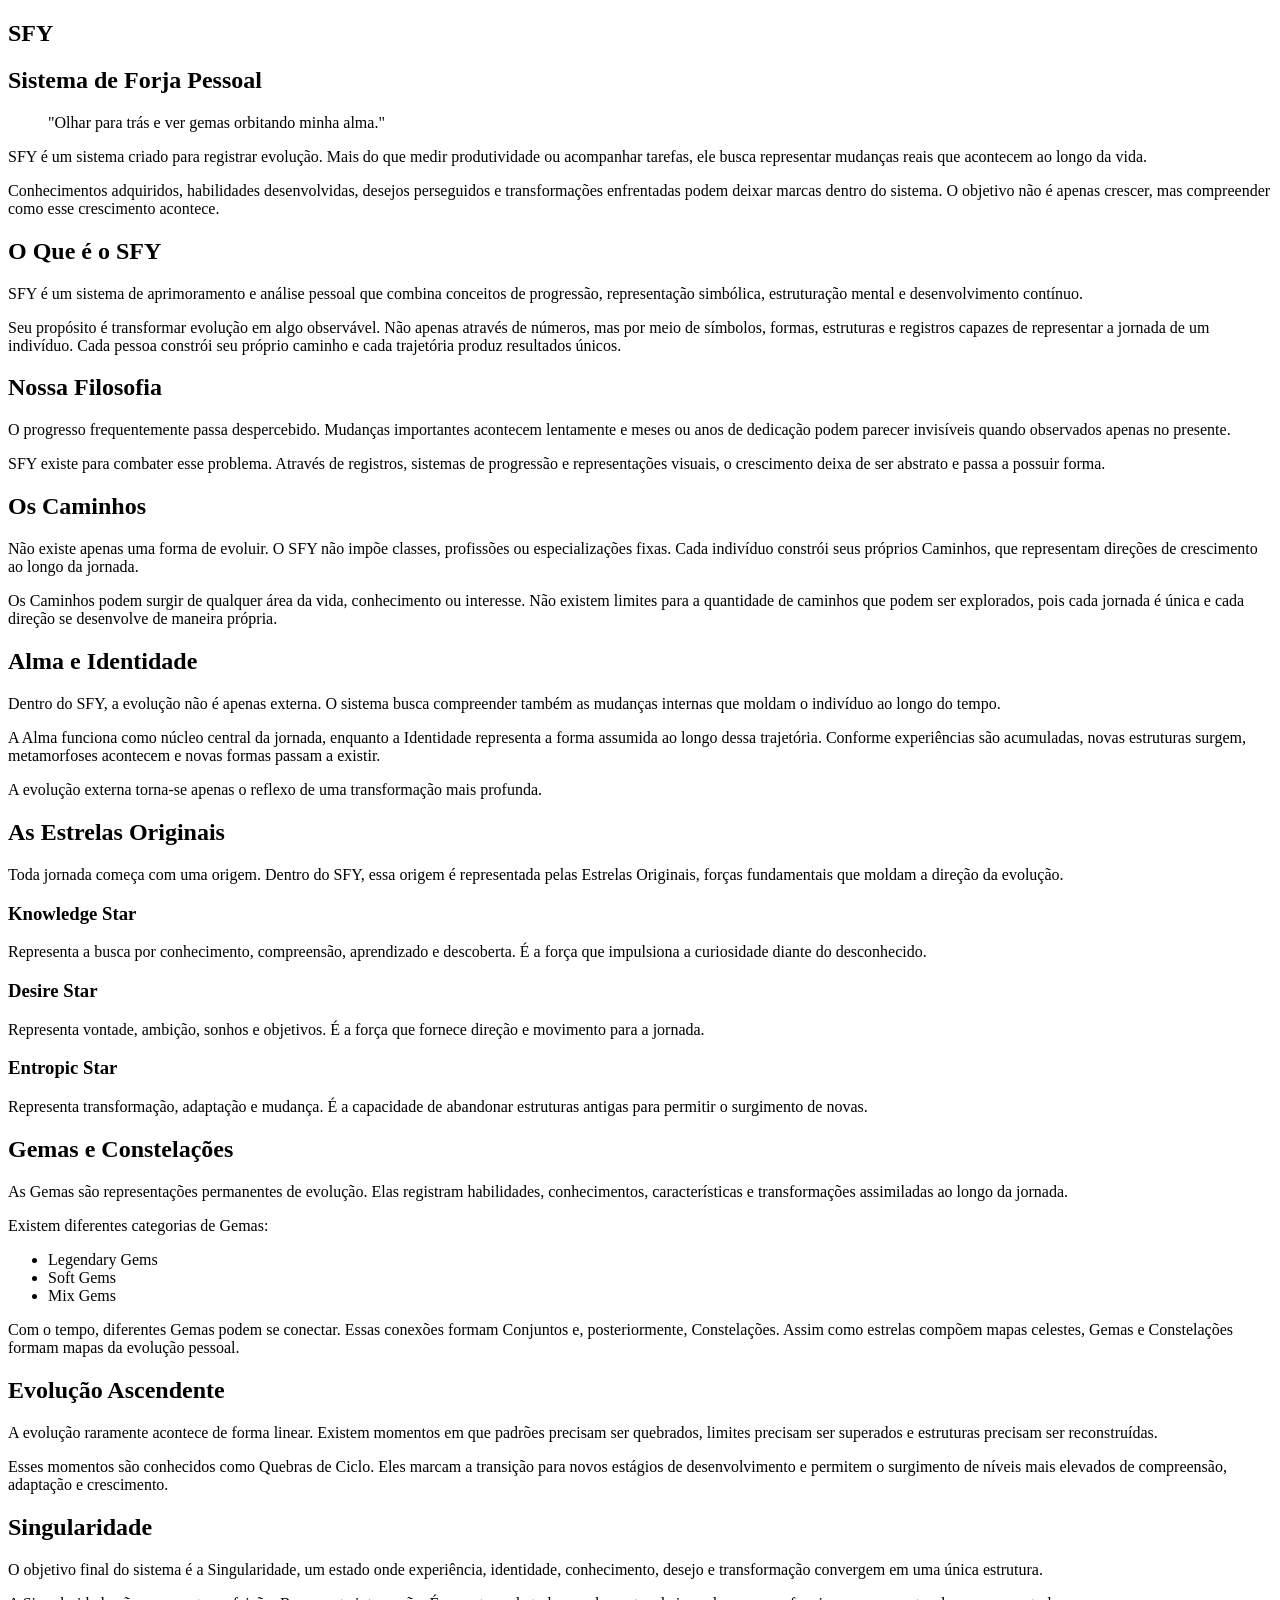
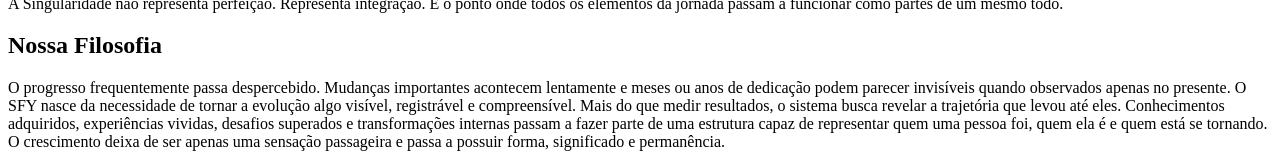
<file: reality/projects/sfy.html>
<!doctype html>
<html lang="pt-br">
  <head>
    <meta charset="UTF-8" />
    <meta name="viewport" content="width=device-width, initial-scale=1.0" />
    <title>Sfy - Soul Frontiers</title>
  </head>
  <body>
    <!-- HERO -->
    <section id="hero">
      <h1>SFY</h1>
      <h2>Sistema de Forja Pessoal</h2>

      <blockquote>
        "Olhar para trás e ver gemas orbitando minha alma."
      </blockquote>

      <p>
        SFY é um sistema criado para registrar evolução. Mais do que medir
        produtividade ou acompanhar tarefas, ele busca representar mudanças
        reais que acontecem ao longo da vida.
      </p>

      <p>
        Conhecimentos adquiridos, habilidades desenvolvidas, desejos perseguidos
        e transformações enfrentadas podem deixar marcas dentro do sistema. O
        objetivo não é apenas crescer, mas compreender como esse crescimento
        acontece.
      </p>
    </section>

    <!-- SOBRE -->
    <section id="sobre">
      <h2>O Que é o SFY</h2>

      <p>
        SFY é um sistema de aprimoramento e análise pessoal que combina
        conceitos de progressão, representação simbólica, estruturação mental e
        desenvolvimento contínuo.
      </p>

      <p>
        Seu propósito é transformar evolução em algo observável. Não apenas
        através de números, mas por meio de símbolos, formas, estruturas e
        registros capazes de representar a jornada de um indivíduo. Cada pessoa
        constrói seu próprio caminho e cada trajetória produz resultados únicos.
      </p>
    </section>

    <!-- FILOSOFIA -->
    <section id="filosofia">
      <h2>Nossa Filosofia</h2>

      <p>
        O progresso frequentemente passa despercebido. Mudanças importantes
        acontecem lentamente e meses ou anos de dedicação podem parecer
        invisíveis quando observados apenas no presente.
      </p>

      <p>
        SFY existe para combater esse problema. Através de registros, sistemas
        de progressão e representações visuais, o crescimento deixa de ser
        abstrato e passa a possuir forma.
      </p>
    </section>

    <!-- CAMINHOS -->
    <section id="caminhos">
      <h2>Os Caminhos</h2>

      <p>
        Não existe apenas uma forma de evoluir. O SFY não impõe classes,
        profissões ou especializações fixas. Cada indivíduo constrói seus
        próprios Caminhos, que representam direções de crescimento ao longo da
        jornada.
      </p>

      <p>
        Os Caminhos podem surgir de qualquer área da vida, conhecimento ou
        interesse. Não existem limites para a quantidade de caminhos que podem
        ser explorados, pois cada jornada é única e cada direção se desenvolve
        de maneira própria.
      </p>
    </section>

    <!-- ALMA -->
    <section id="alma">
      <h2>Alma e Identidade</h2>

      <p>
        Dentro do SFY, a evolução não é apenas externa. O sistema busca
        compreender também as mudanças internas que moldam o indivíduo ao longo
        do tempo.
      </p>

      <p>
        A Alma funciona como núcleo central da jornada, enquanto a Identidade
        representa a forma assumida ao longo dessa trajetória. Conforme
        experiências são acumuladas, novas estruturas surgem, metamorfoses
        acontecem e novas formas passam a existir.
      </p>

      <p>
        A evolução externa torna-se apenas o reflexo de uma transformação mais
        profunda.
      </p>
    </section>

    <!-- ESTRELAS -->
    <section id="estrelas">
      <h2>As Estrelas Originais</h2>

      <p>
        Toda jornada começa com uma origem. Dentro do SFY, essa origem é
        representada pelas Estrelas Originais, forças fundamentais que moldam a
        direção da evolução.
      </p>

      <h3>Knowledge Star</h3>
      <p>
        Representa a busca por conhecimento, compreensão, aprendizado e
        descoberta. É a força que impulsiona a curiosidade diante do
        desconhecido.
      </p>

      <h3>Desire Star</h3>
      <p>
        Representa vontade, ambição, sonhos e objetivos. É a força que fornece
        direção e movimento para a jornada.
      </p>

      <h3>Entropic Star</h3>
      <p>
        Representa transformação, adaptação e mudança. É a capacidade de
        abandonar estruturas antigas para permitir o surgimento de novas.
      </p>
    </section>

    <!-- GEMAS -->
    <section id="gemas">
      <h2>Gemas e Constelações</h2>

      <p>
        As Gemas são representações permanentes de evolução. Elas registram
        habilidades, conhecimentos, características e transformações assimiladas
        ao longo da jornada.
      </p>

      <p>Existem diferentes categorias de Gemas:</p>

      <ul>
        <li>Legendary Gems</li>
        <li>Soft Gems</li>
        <li>Mix Gems</li>
      </ul>

      <p>
        Com o tempo, diferentes Gemas podem se conectar. Essas conexões formam
        Conjuntos e, posteriormente, Constelações. Assim como estrelas compõem
        mapas celestes, Gemas e Constelações formam mapas da evolução pessoal.
      </p>
    </section>

    <!-- EVOLUÇÃO -->
    <section id="evolucao">
      <h2>Evolução Ascendente</h2>

      <p>
        A evolução raramente acontece de forma linear. Existem momentos em que
        padrões precisam ser quebrados, limites precisam ser superados e
        estruturas precisam ser reconstruídas.
      </p>

      <p>
        Esses momentos são conhecidos como Quebras de Ciclo. Eles marcam a
        transição para novos estágios de desenvolvimento e permitem o surgimento
        de níveis mais elevados de compreensão, adaptação e crescimento.
      </p>
    </section>

    <!-- SINGULARIDADE -->
    <section id="singularidade">
      <h2>Singularidade</h2>

      <p>
        O objetivo final do sistema é a Singularidade, um estado onde
        experiência, identidade, conhecimento, desejo e transformação convergem
        em uma única estrutura.
      </p>

      <p>
        A Singularidade não representa perfeição. Representa integração. É o
        ponto onde todos os elementos da jornada passam a funcionar como partes
        de um mesmo todo.
      </p>
    </section>

    <!-- FILOSOFIA -->
    <section id="filosofia">
      <h2>Nossa Filosofia</h2>

      <p>
        O progresso frequentemente passa despercebido. Mudanças importantes
        acontecem lentamente e meses ou anos de dedicação podem parecer
        invisíveis quando observados apenas no presente. O SFY nasce da
        necessidade de tornar a evolução algo visível, registrável e
        compreensível. Mais do que medir resultados, o sistema busca revelar a
        trajetória que levou até eles. Conhecimentos adquiridos, experiências
        vividas, desafios superados e transformações internas passam a fazer
        parte de uma estrutura capaz de representar quem uma pessoa foi, quem
        ela é e quem está se tornando. O crescimento deixa de ser apenas uma
        sensação passageira e passa a possuir forma, significado e permanência.
      </p>
    </section>
  </body>
</html>
</file>
<file: projects/count/style.css>
@import url("https://fonts.googleapis.com/css2?family=Petit+Formal+Script&display=swap");

* {
  box-sizing: border-box;
  padding: 0;
  margin: 0;
}
body {
  background-color: #121212;
  color: #f5f5f5;

  font-family: "Petit Formal Script", cursive;
  font-weight: 400;
  font-style: normal;
}

main {
  display: flex;
  flex-direction: column;
  justify-content: center;
  align-items: center;
  height: 100vh;
}

.msg {
  display: none;
  color: red;
  margin: 10px;
}

.space {
  display: flex;
  justify-content: space-around;
  align-items: center;
  border: 2px solid #6900ff;
  background-color: #403f3f;
  border-radius: 16px;
  width: clamp(400px, 10vw, 600px);
  height: 150px;
  gap: 30px;
}

.recep {
  display: flex;
  justify-content: center;
  align-items: center;
  border: 2px dashed #1100ff;
  border-radius: 10px;
  height: 5rem;
  width: 5rem;

  .number {
    color: #f5f5f5;
  }
}

/*Botões*/

.add {
  border: 2px solid rgb(55, 255, 0);
  border-radius: 10px;
  background-color: rgba(55, 255, 0, 0.5);
  padding: 5px;
  height: 2rem;
  color: #f5f5f5;
  font-weight: bold;

  font-family: "Petit Formal Script", cursive;
}

.sub {
  border: 2px solid rgba(255, 0, 0);
  border-radius: 10px;
  background-color: rgba(255, 0, 0, 0.5);
  padding: 5px;
  height: 2rem;
  color: #f5f5f5;
  font-weight: bold;

  font-family: "Petit Formal Script", cursive;
}

button:hover {
  transform: scale(1.05);
  cursor: pointer;
}
</file>
<file: projects/crono/style.css>
@import url("https://fonts.googleapis.com/css2?family=Petit+Formal+Script&display=swap");

* {
  box-sizing: border-box;
  margin: 0;
  padding: 0;
}

body {
  background-color: #121212;
  color: #f5f5f5;

  font-family: "Petit Formal Script", cursive;
  font-weight: 400;
  font-style: normal;
}

/*=================================================================
========= Definindo Espaço de atuação da tela
=================================================================*/

main {
  display: flex;
  justify-content: center;
  align-items: center;
  height: 100vh;
}

.space {
  display: flex;
  flex-direction: column;
  border: 2px solid #6900ff;
  border-radius: 16px;
  width: clamp(400px, 10vw, 700px);
  height: 300px;
}

.screen {
  display: none;
  padding: 2rem;
}

.screen.active {
  display: flex;
}

/*=================================================================
========= Estruturando tela de cronômetro                 =========
=================================================================*/

.stopwatch {
  text-align: center;
  flex-direction: column;
  justify-content: space-around;
  height: 300px;
}

.btn-clock {
  align-self: center;
  border: 2px solid rgb(81, 0, 255);
  border-radius: 10px;
  background-color: #585454;
  color: #f5f5f5;
  padding: 5px;
  box-shadow: 3px 1px 10px rgb(212, 16, 16);
}

/*=================================================================
 Botões de controle de tempo
=================================================================*/
.buttons {
  display: flex;
  justify-content: center;
  gap: 20px;
}

.init {
  align-self: center;
  border: 2px solid #1eff00;
  border-radius: 10px;
  background-color: #585454;
  color: #f5f5f5;
  padding: 5px;
  box-shadow: 3px 1px 10px #1eff00;
}

.pause {
  align-self: center;
  border: 2px solid #c5b71b;
  border-radius: 10px;
  background-color: #585454;
  color: #f5f5f5;
  padding: 5px;
  box-shadow: 3px 1px 10px #c5b71b;
}

.reset {
  align-self: center;
  border: 2px solid red;
  border-radius: 10px;
  background-color: #585454;
  color: #f5f5f5;
  padding: 5px;
  box-shadow: 3px 1px 10px red;
}
button {
  transition: all 0.3s ease 0.1s;
}

button:hover {
  transform: scale(1.05);
  border: 3px solid #6900ff;
  box-shadow: 4px 1px 10px #6900ff;
  cursor: pointer;
}


/*=================================================================
========= Estruturando tela de Horário                    =========
=================================================================*/

.clock {
  text-align: center;
  flex-direction: column;
  justify-content: space-around;
  height: 300px;
}

.btn-stopwatch {
  align-self: center;
  border: 2px solid rgb(81, 0, 255);
  border-radius: 10px;
  background-color: #585454;
  color: #f5f5f5;
  padding: 5px;
  box-shadow: 3px 1px 10px rgb(212, 16, 16);
}


.hour{
  font-size: 3rem;
  font-weight: bold;
}
</file>
<file: projects/fractals/style.css>
*{
    margin: 0;
    padding: 0;
    box-sizing: border-box;
    overflow: hidden;
}

canvas{
    display: block;
    background-color: #000000;
}
</file>
<file: projects/password/style.css>
:root {
  /*=================================================================
  Colors Palettes
=================================================================*/
  --color-primary: #6900ff;
  --color-secondary: #df2935;
  --color-third: #5bc0eb;
  --color-fourth: #ee6352;

  /*=================================================================
  Background and Card Colors
=================================================================*/
  --color-bg-main: #121212;
  --color-bg-surface: #1d1e2c;
  --color-bg-card: #232328;

  /*=================================================================
  Typography and Text Colors 
=================================================================*/
  --color-text-main: #f5f5f5;
  --color-text-muted: #a0a0a0;

  --font-main: "Inter", sans-serif;
  --text-sm: 0.875rem;
  --text-base: 1rem;
  --text-lg: 1.25rem;
  --text-xl: 2rem;
  --weight-bold: 700;

  /*=================================================================
  Sizes Spacing (Padding, Margin and Gap)
=================================================================*/
  --space-xs: 4px;
  --space-sm: 8px;
  --space-md: 16px;
  --space-lg: 24px;
  --space-xl: 32px;

  /*=================================================================
  Sizes Border-Radius
=================================================================*/
  --radius-xs: 4px;
  --radius-sm: 8px;
  --radius-md: 10px;
  --radius-lg: 16px;
  --radius-xl: 9999px;

  /*=================================================================
  Box Shadows (Elevation Levels)
=================================================================*/
  --shadow-sm: 1px 1px 2px rgba(0, 0, 0, 0.05);
  --shadow-md: 2px 4px 6px rgba(0, 0, 0, 0.1);
  --shadow-lg: 4px 10px 15px rgba(0, 0, 0, 0.1);

  /*=================================================================
  Animations and Transitions
=================================================================*/
  --transition-fast: 0.15s ease-in-out;
  --transition-normal: 0.3s ease;
}

/*=================================================================
  Initial configs
=================================================================*/

* {
  margin: 0;
  padding: 0;
  box-sizing: border-box;
}
body {
  color: var(--color-text-main);
  background-color: var(--color-bg-main);
}
main {
  display: grid;
  place-items: center;

  width: 100vw;
  height: 100vh;
}
/*=================================================================
  Space of display
=================================================================*/

.space {
  display: flex;
  flex-direction: column;
  position: fixed;
  gap: var(--space-xl);
  background-color: var(--color-bg-surface);
  border: 2px solid var(--color-primary);
  border-radius: var(--radius-md);
  padding: var(--space-lg);
}

.top {
  display: flex;
  flex-direction: column;
  gap: var(--space-sm);
}

/*=================================================================
  Display of Password
=================================================================*/

.display {
  display: flex;
  justify-content: center;
  align-items: center;
  gap: 10px;

  input {
    border: 1px solid var(--color-primary);
    border-radius: var(--radius-lg);
    background-color: var(--color-bg-card);
    color: var(--color-text-main);
    padding: 2px;
    font-size: 1.2rem;
    padding: var(--space-xs);

    &::placeholder {
      color: var(--color-text-main);
      padding-left: 5px;
    }
  }
}
/*=================================================================
  Checkboxes
=================================================================*/

.checkboxes {
  display: flex;
  justify-content: center;
  gap: var(--space-lg);
  margin: var(--space-lg);
}

.item {
  display: flex;
  align-items: center;
  gap: var(--space-xs);
}

/* personlization */

input[type="checkbox"] {
  appearance: none;
  -webkit-appearance: none;

  display: grid;
  place-items: center;
  width: 18px;
  height: 18px;
  border: 2px solid var(--color-primary);
  border-radius: var(--radius-xs);

  background: var(--color-bg-card);
  cursor: pointer;
  transition: 0.2s;

  &:hover {
    border-color: var(--color-text-main);
  }
}

input[type="checkbox"]:checked {
  background-color: var(--color-primary);
}

input[type="checkbox"]::before {
  content: "✓";
  color: white;
  font-size: 12px;
  transform: translateY(-1px) scale(0);

  transform: scale(0);
  transition: 0.15s;
}

input[type="checkbox"]:checked::before {
  transform: translateY(-1px) scale(1.1);
}

/*=================================================================
  length
=================================================================*/

.length {
  display: flex;
  justify-content: center;
  gap: var(--space-md);

  input {
    border: 1px solid var(--color-primary);
    border-radius: var(--radius-lg);
    background-color: var(--color-bg-card);
    color: var(--color-text-main);
    padding: 2px;
    text-align: center;
  }
}

.footer {
  display: flex;
  flex-direction: column;
}

.nivel {
  margin: var(--space-md);
  display: flex;
  flex-direction: column;
  align-items: center;
  gap: var(--space-sm);

  .level {
    position: relative;
    overflow: hidden;

    height: 10px;
    width: 100%;
    border: 1px solid var(--color-primary);
    border-radius: var(--radius-xl);
    background-color: #a0a0a0;
    overflow: hidden;
  }
}

.indicator {
  position: absolute;
  inset: 0;
  width: 0%;
  height: 100%;
  background: var(--color-primary);
  transition: width 0.3s ease;
}

.buttons {
  display: flex;
  flex-direction: row;
  justify-content: center;
  gap: var(--space-md);
  margin: var(--space-md);
}

button {
  padding: var(--space-xs);
  border: 2px solid var(--color-primary);
  border-radius: var(--radius-lg);
  background-color: var(--color-bg-card);
  color: var(--color-text-main);
  transition: all var(--transition-normal) 0.1s;
}

#generate:hover {
  scale: 1.1;
  background-color: var(--color-secondary);
  border-color: white;
  cursor: pointer;
}

#copy:hover {
  scale: 1.15;
  background-color: var(--color-third);
  border-color: white;
  cursor: pointer;
}

/*=================================================================
  Dev-interface
=================================================================*/

.dev-tool{
  display: block;
  width: 400px;
  height: 300px;
  position: relative;
  z-index: 999;

  border: 2px solid #121212;
  border-radius: 12px;
  background-color: #505055;

  box-shadow: 0 10px 30px rgba(233, 229, 229, 0.25);

  left: 100px;
  top: 100px;
}

.dev-top {
  display: flex;
  justify-content: space-between;
  align-items: center;
  height: 28px;
  background-color: #1d1e2c;
  border-top-right-radius: 9px;
  border-top-left-radius: 9px;
  overflow: hidden;
  cursor: grab;

}

.points {
  display: flex;
  align-items: center;
  margin-left: 20px;
  gap: 15px;
}

.point {
  width: 8px;
  height: 8px;
  border-radius: 50%;
}

.point-red {
  background: #ff5f57;
}

.point-yel {
  background: #febc2e;
}

.point-gre {
  background: #28c840;
}

.dev-top svg {
  margin-right: 5px;
  width: 15px;
  height: 15px;
  align-items: center;
  color: #f5f5f5;
}
</file>
<file: projects/profile card/style.css>
body {
  box-sizing: border-box;
  background-color: #121212;
}

/* Iniciando a protopiação do card */
.card {
  display: flex;
  justify-content: center;
  align-items: center;
  height: 100vh;
}

.space {
  border: 3px solid #6900ff;
  border-radius: 15px;
  margin: 10px;
  width: clamp(300px, 80vw, 400px);
  height: auto;
  background-color: #282828;
  color: #f5f5f5;
}

/* topo do card com foto de bio*/
.header-card {
  border: 1px solid #6a00ff85;
  border-radius: 15px 15px 0 0;
  display: flex;
  width: 100%;
}

.pfp {
  border: 2px dashed #6a00ff85;
  flex: 0 0 100px;
  height: 100px;
  margin: 10px;
  border-radius: 10px;
  img{
    height: 100%;
    width: 100%;
    border-radius: 10px;
  }
}

.bio {
  border: 2px dashed #6a00ff85;
  border-radius: 10px;
  margin: 10px;
  padding-right: 5px;
}

/* parte de baixo do card com interesses e ambições */

.card-footer {
  display: flex;
  justify-content: space-around;
  align-items: center;
  height: auto;
}

.int {
  display: flex;
  justify-content: center;
  align-items: center;

  border: 2px dashed #6a00ff85;
  border-radius: 10px;
  margin: 10px;

  ul {
    margin-top: 5px;
    margin-left: 0;
    padding-left: 20px;
  }
}

.amb {
  border: 2px dashed #6a00ff85;
  border-radius: 10px;
  margin: 10px;

  ul {
    padding-left: 20px;
  }
}
</file>
